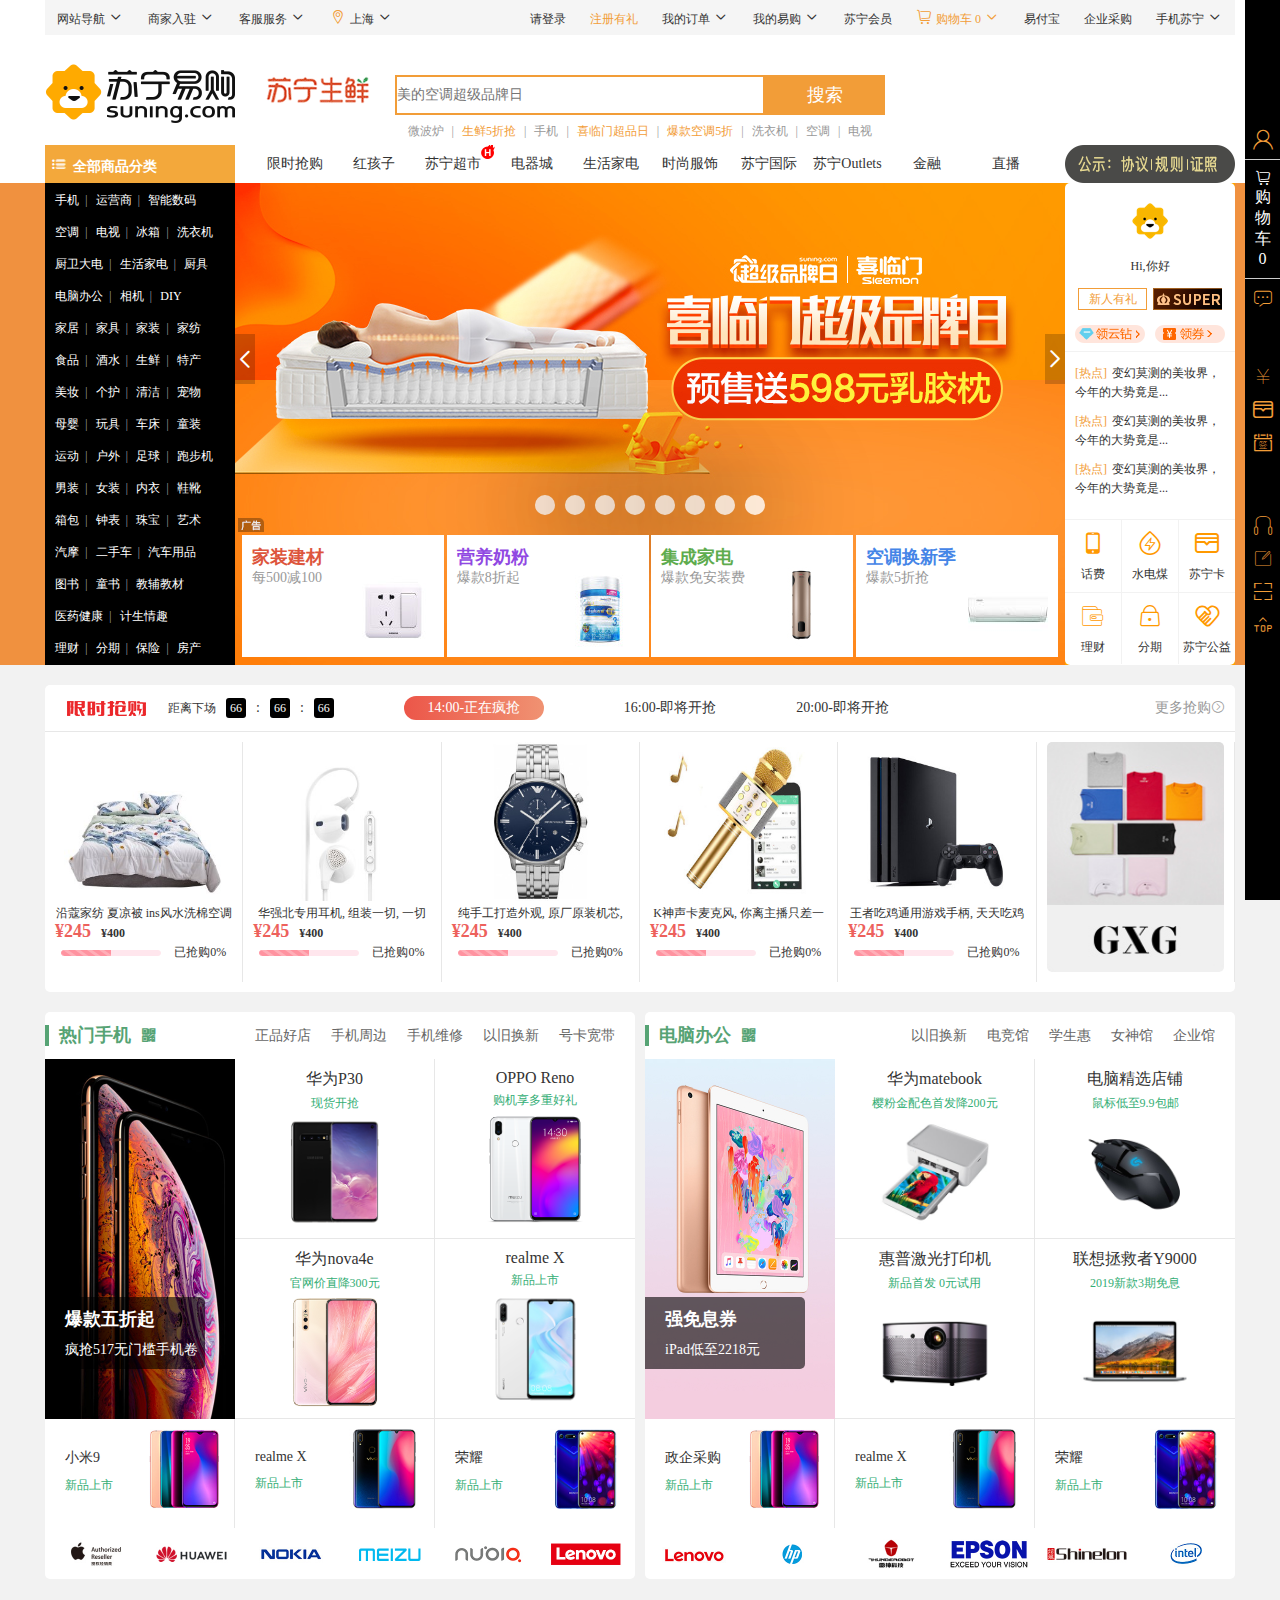
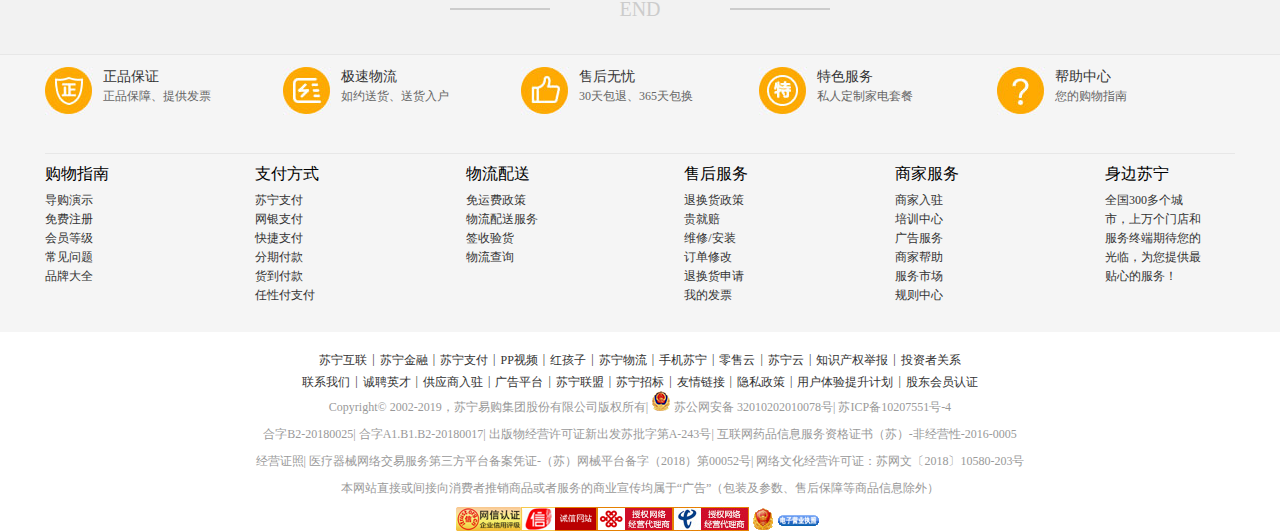
<file: suning/index.html>
<!DOCTYPE html>
<html lang="en">
<head>
    <meta charset="UTF-8">
    <title>仿写苏宁官网</title>

    <link rel="stylesheet" href="font/iconfont.css">
    <link rel="icon" href="favicon.ico" type="image/x-ico">
    <link rel="stylesheet" href="css/reset.css">
    <link rel="stylesheet" href="css/base.css">
    <link rel="stylesheet" href="css/index.css">

    <link rel="stylesheet" href="css/index2.css">

</head>
<body>


<div class="category">

    <div class="category_top">
        <a href="#" class="iconfont icon-wode"></a>
        <a href="#" class="iconfont icon-gouwuche nohover"><br>购<br>物<br>车<br>0<br></a>
        <a href="#" class="iconfont icon-xiaoxi"></a>
    </div>
    <div class="category_center">
        <a href="#" class="iconfont icon-qian"></a>
        <a href="#" class="iconfont icon-qiabao"></a>
        <a href="#" class="iconfont icon-qiandao"></a>
    </div>
    <div class="category_bottom">
        <a href="#" class="iconfont icon-iconset0269"></a>
        <a href="#" class="iconfont icon-iconfront-"></a>
        <a href="#" class="iconfont icon-scan"></a>
        <a href="#" class="iconfont icon-control101"></a>
    </div>
</div>

<!--/*头部*/-->

<div class="header">
    <div class="header_in">

        <div class="header_nav">
            <div class="header_nav_left fl">
                <ul>
                    <li>
                        <a href="#">
                            <span>网站导航</span>
                            <i class="iconfont icon-jiantou"></i>
                        </a>

                    </li>
                    <li>
                        <a href="#">
                            <span>商家入驻</span>
                            <i class="iconfont icon-jiantou"></i>
                            </a>

                    </li>
                    <li>

                        <a href="#">
                            <span>客服服务</span>
                            <i class="iconfont icon-jiantou">

                            </i>
                        </a>

                    </li>
                    <li>
                        <a href="#">

                            <i class="iconfont icon-weizhi">

                            </i>
                            <span>上海</span>
                            <i class="iconfont icon-jiantou">

                            </i>
                        </a>

                    </li>
                </ul>
            </div>
            <div class="header_nav_right fr">


                <ul>
                    <li><a href="#"><span>请登录</span></a></li>
                    <li><a href="#"><span>注册有礼</span></a></li>
                    <li><a href="#"><span>我的订单</span>
                        <i class="iconfont icon-jiantou">

                        </i>
                    </a>

                    </li>
                    <li><a href="#"><span>我的易购</span>
                        <i class="iconfont icon-jiantou">

                        </i>
                    </a>

                    </li>
                    <li><a href="#"><span>苏宁会员</span></a></li>
                    <li>

                        <a href="#">
                            <i class="iconfont icon-gouwuche">

                            </i>
                            <span>购物车 0</span>
                        <i class="iconfont icon-jiantou">

                        </i>
                    </a>

                    </li>
                    <li><a href="#"><span>易付宝</span></a></li>
                    <li><a href="#"><span>企业采购</span></a></li>
                    <li><a href="#"><span>手机苏宁</span>
                        <i class="iconfont icon-jiantou">

                        </i>
                    </a></li>
                </ul>
            </div>
        </div>

        <div class="logoAndSearch">
            <h1>
                <a href="#">
                    <img src="images/logo.png" alt="">
                </a>
            </h1>

            <img src="images/ad.gif" alt="">
            <form action="#">
                <input type="text" placeholder="美的空调超级品牌日" class="shuru"><input type="submit" value="搜索">
                <div class="iconfont icon-fangdajing"></div>
            </form>

            <div class="recommend">
                <a href="#"><span>微波炉</span>|</a>
                <a href="#"><span>生鲜5折抢</span>|</a>
                <a href="#"><span>手机</span>|</a>
                <a href="#"><span>喜临门超品日</span>|</a>
                <a href="#"><span>爆款空调5折</span>|</a>
                <a href="#"><span>洗衣机</span>|</a>
                <a href="#"><span>空调</span>|</a>
                <a href="#"><span>电视</span></a>
            </div>

        </div>




    </div>

</div>

<!--/*头部*/-->

<!--/*分页*/-->

<div class="scrollpage">
    <div class="zhegai">

    </div>
    <div class="scrollpage_in">
        <div class="scrollpage_headnav">
            <div class="shopCategory fl">
                <p><span class="iconfont icon-caidan"></span>全部商品分类</p>
            </div>
            <div class="center_nav fl">
                <ul>
                    <li>
                        <a href="#">限时抢购<span></span></a>
                    </li>
                    <li><a href="#">红孩子<span></span></a></li>
                    <li><a href="#"><i></i>苏宁超市<span></span></a></li>
                    <li><a href="#">电器城<span></span></a></li>
                    <li><a href="#">生活家电<span></span></a></li>
                    <li><a href="#">时尚服饰<span></span></a></li>
                    <li><a href="#">苏宁国际<span></span></a></li>
                    <li><a href="#">苏宁Outlets<span></span></a></li>
                    <li><a href="#">金融<span></span></a></li>
                    <li><a href="#">直播<span></span></a></li>
                </ul>
            </div>
            <div class="gongshi_right fl">
                <img src="images/header-right.png" alt="">
            </div>
        </div>
        <div class="scrollpage_content">
            <div class="scrollpage_content_left fl">
                <ul>
                    <li>
                        <div><a href="#">手机</a><span>|</span><a href="#">运营商</a><span>|</span><a href="#">智能数码</a></div>
                    </li>
                    <li>
                        <div> <a href="#">空调</a><span>|</span><a href="#">电视</a><span>|</span><a href="#">冰箱</a><span>|</span><a href="#">洗衣机</a></div>
                    </li>
                    <li>
                        <div><a href="#">厨卫大电</a><span>|</span><a href="#">生活家电</a><span>|</span><a href="#">厨具</a></div>
                    </li>
                    <li>
                        <div><a href="#">电脑办公</a><span>|</span><a href="#">相机</a><span>|</span><a href="#">DIY</a></div>
                    </li>
                    <li>
                        <div><a href="#">家居</a><span>|</span><a href="#">家具</a><span>|</span><a href="#">家装</a><span>|</span><a href="#">家纺</a></div>
                    </li>
                    <li>
                        <div><a href="#">食品</a><span>|</span><a href="#">酒水</a><span>|</span><a href="#">生鲜</a><span>|</span><a href="#">特产</a></div>
                    </li>
                    <li>
                        <div><a href="#">美妆</a><span>|</span><a href="#">个护</a><span>|</span><a href="#">清洁</a><span>|</span><a href="#">宠物</a></div>
                    </li>
                    <li>
                        <div><a href="#">母婴</a><span>|</span><a href="#">玩具</a><span>|</span><a href="#">车床</a><span>|</span><a href="#">童装</a></div>
                    </li>
                    <li>
                        <div><a href="#">运动</a><span>|</span><a href="#">户外</a><span>|</span><a href="#">足球</a><span>|</span><a href="#">跑步机</a></div>
                    </li>
                    <li>
                        <div><a href="#">男装</a><span>|</span><a href="#">女装</a><span>|</span><a href="#">内衣</a><span>|</span><a href="#">鞋靴</a></div>
                    </li>
                    <li>
                        <div><a href="#">箱包</a><span>|</span><a href="#">钟表</a><span>|</span><a href="#">珠宝</a><span>|</span><a href="#">艺术</a></div>
                    </li>
                    <li>
                        <div><a href="#">汽摩</a><span>|</span><a href="#">二手车</a><span>|</span><a href="#">汽车用品</a></div>
                    </li>
                    <li>
                        <div><a href="#">图书</a><span>|</span><a href="#">童书</a><span>|</span><a href="#">教辅教材</a></div>
                    </li>
                    <li>
                        <div><a href="#">医药健康</a><span>|</span><a href="#">计生情趣</a></div>
                    </li>
                    <li>
                        <div><a href="#">理财</a><span>|</span><a href="#">分期</a><span>|</span><a href="#">保险</a><span>|</span><a href="#">房产</a></div>
                    </li>
                </ul>

            </div>
            <div class="scrollpage_content_center fl">

                <div class="lastImg">
                    <span class=" iconfont icon-jiantou1"></span>
                </div>

                <div class="nextImg">
                    <span class="iconfont icon-jiantou1"></span>
                </div>

                <div class="pagecontrol">
                    <ul>
                        <li><a href="#"></a></li>
                        <li><a href="#"></a></li>
                        <li><a href="#"></a></li>
                        <li><a href="#"></a></li>
                        <li><a href="#"></a></li>
                        <li><a href="#"></a></li>
                        <li><a href="#"></a></li>
                        <li><a href="#"></a></li>
                    </ul>
                </div>
                <div class="guanggao">
                    <ul>
                        <li>
                            <p>家装建材</p>
                            <p>每500减100</p>
                            <img src="images/banner-small-1.jpg" alt=""></li>
                        <li>
                            <p>营养奶粉</p>
                            <p>爆款8折起</p>
                            <img src="images/banner-small-2.jpg" alt=""></li>
                        <li>
                            <p>集成家电</p>
                            <p>爆款免安装费</p>
                            <img src="images/banner-small-3.jpg" alt=""></li>
                        <li>
                            <p>空调换新季</p>
                            <p>爆款5折抢</p>
                            <img src="images/banner-small-4.jpg" alt=""></li>
                    </ul>
                </div>
            </div>

            <div class="scrollpage_content_right fr">
                <div class="userInfo_top">
                    <div class="userlogo">

                    </div>
                    <p class="username">
                        Hi,你好
                    </p>
                    <div class="btn">
                        <span class="xinren">新人有礼</span>
                        <span class="super"></span>
                    </div>

                    <div class="youhui">
                        <!--                    云钻-->
                        <span class="yunzuan"></span>
                        <!--                    领劵-->
                        <span class="lingjuan"></span>
                    </div>

                </div>
                <div class="hot_center">
                    <ul>
                        <li><a href="#">
                            <span>[热点]</span>变幻莫测的美妆界，今年的大势竟是...
                        </a></li>
                        <li><a href="#">
                            <span>[热点]</span>变幻莫测的美妆界，今年的大势竟是...
                        </a></li>
                        <li><a href="#">
                            <span>[热点]</span>变幻莫测的美妆界，今年的大势竟是...
                        </a></li>
                    </ul>
                </div>
                <div class="lifecategory_footer">

                    <ul>
                        <li><a href="#">
                            <i class="iconfont icon-shouji"></i>
                            <p>话费</p>
                        </a></li>
                        <li><a href="#">
                            <i class="iconfont icon-shuidianbiaochaobiao"></i>
                            <p>水电煤</p>
                        </a></li>
                        <li><a href="#">
                            <i class="iconfont icon-qiabao"></i>
                            <p>苏宁卡</p>
                        </a></li>
                        <li><a href="#">
                            <i class="iconfont icon-qianbao-"></i>
                            <p>理财</p>
                        </a></li>
                        <li><a href="#">
                            <i class="iconfont icon-baobao"></i>
                            <p>分期</p>
                        </a></li>
                        <li><a href="#">
                            <i class="iconfont icon-public-welfare"></i>
                            <p>苏宁公益</p>
                        </a></li>
                    </ul>

                </div>
            </div>
        </div>
    </div>

</div>


<!--/*分页*/-->

<!--限时-->

<div class="timeLimit">

    <div class="timeLimit_in">

        <div class="qianggou">
            <img src="images/seckill.png" alt="">
            <span>距离下场</span>
            <p class="qianggoutime"><span>66</span>:<span>66</span>:<span>66</span></p>
            <p class="firstchang">14:00-正在疯抢</p>
            <p>16:00-即将开抢</p>
            <p>20:00-即将开抢</p>
            <a href="#">更多抢购<span class="iconfont icon-jiantou2"></span></a>
        </div>

        <div class="qianggoushop">
            <ul>
                <li><a href="#"><img src="images/content1.jpg" alt="">
                    <p class="shoptitle">沿蔻家纺 夏凉被 ins风水洗棉空调</p>
                    <p class="price">¥245<span>¥400</span></p>
                    <p class="progress"><span></span></p>
                    <p>已抢购0%</p>
                </a></li>
                <li><a href="#"><img src="images/content2.jpg" alt="">
                    <p class="shoptitle">华强北专用耳机, 组装一切, 一切组装</p>
                    <p class="price">¥245<span>¥400</span></p>
                    <p class="progress"><span></span></p>
                    <p>已抢购0%</p>
                </a></li>
                <li><a href="#"><img src="images/content3.jpg" alt="">
                    <p class="shoptitle">纯手工打造外观, 原厂原装机芯, 清仓处理</p>
                    <p class="price">¥245<span>¥400</span></p>
                    <p class="progress"><span></span></p>
                    <p>已抢购0%</p>
                </a></li>
                <li><a href="#"><img src="images/content4.jpg" alt="">
                    <p class="shoptitle">K神声卡麦克风, 你离主播只差一个麦和一张脸</p>
                    <p class="price">¥245<span>¥400</span></p>
                    <p class="progress"><span></span></p>
                    <p>已抢购0%</p>
                </a></li>
                <li><a href="#"><img src="images/content5.jpg" alt="">
                    <p class="shoptitle">王者吃鸡通用游戏手柄, 天天吃鸡荣耀王者</p>
                    <p class="price">¥245<span>¥400</span></p>
                    <p class="progress"><span></span></p>
                    <p>已抢购0%</p>
                </a></li>
                <li><a href="#"><img src="images/GXG.jpg" alt="">
                </a></li>
            </ul>
        </div>
    </div>

</div>

<!--限时-->

<!--/*内容*/-->

<div class="content">
    <div class="content_in">
        <div class="phone">
            <div class="phone_title">
                <span></span>
                <p class="category_title fl">热门手机<span class="iconfont icon-erweima"></span></p>
                <ul class="convenientHover fr">
                    <li><a href="#">正品好店</a></li>
                    <li><a href="#">手机周边</a></li>
                    <li><a href="#">手机维修</a></li>
                    <li><a href="#">以旧换新</a></li>
                    <li><a href="#">号卡宽带</a></li>
                </ul>
            </div>
            <div class="phone_shop">
                <div class="content_shop">
                    <div class="hot_shop">
                        <img src="images/floor-left-main.jpg" alt="">
                        <div class="shop_info">
                            <p>爆款五折起</p>
                            <p>疯抢517无门槛手机卷</p>
                        </div>
                    </div>
                    <ul>
                        <li>

                            <a href="#">
                                <p>华为P30</p>
                                <p>现货开抢</p>
                                <img src="images/floor-left-item1.jpg" alt="">
                                
                            </a>
                            
                        </li>
                        <li>
                            <a href="#">
                                <p>OPPO Reno</p>
                                <p>购机享多重好礼</p>
                                <img src="images/floor-left-item2.png" alt="">

                            </a>
                        </li>
                        <li>
                            <a href="#">
                                <p>华为nova4e</p>
                                <p>官网价直降300元</p>
                                <img src="images/floor-left-item3.jpg" alt="">

                            </a>
                        </li>
                        <li>
                            <a href="#">
                                <p>realme X</p>
                                <p>新品上市</p>
                                <img src="images/floor-left-item4.jpg" alt="">

                            </a>
                        </li>
                    </ul>
                </div>
                <div class="content_youhui">
                    <ul>
                        <li>
                            <a href="#">
                                <p>小米9</p>
                                <p>新品上市</p>
                                <img src="images/floor-left-item5.jpg" alt="">

                            </a>
                        </li>
                        <li>
                            <a href="#">
                                <p>realme X</p>
                                <p>新品上市</p>
                                <img src="images/floor-left-item6.jpg" alt="">

                            </a>
                        </li>
                        <li>
                            <a href="#">
                                <p>荣耀</p>
                                <p>新品上市</p>
                                <img src="images/floor-left-item7.jpg" alt="">

                            </a>
                        </li>
                    </ul>
                </div>
            </div>
            <div class="shop_logo_pailie">
                <img src="images/floor-left-logo1.jpg" alt="">
                <img src="images/floor-left-logo2.jpg" alt="">
                <img src="images/floor-left-logo3.jpg" alt="">
                <img src="images/floor-left-logo4.jpg" alt="">
                <img src="images/floor-left-logo5.jpg" alt="">
                <img src="images/floor-left-logo6.jpg" alt="">
            </div>
        </div>
        <div class="pc">
            <div class="pc_title">
                <span></span>
                <p class="category_title fl">电脑办公<span class="iconfont icon-erweima"></span></p>

                <ul class="convenientHover fr">
                    <li><a href="#">以旧换新</a></li>
                    <li><a href="#">电竞馆</a></li>
                    <li><a href="#">学生惠</a></li>
                    <li><a href="#">女神馆</a></li>
                    <li><a href="#">企业馆</a></li>
                </ul>
                
            </div>
            <div class="pc_shop">
                <div class="content_shop">
                    <div class="hot_shop">
                        <img src="images/floor-right-main.jpg" alt="">
                        <div class="shop_info">
                            <p>强免息券</p>
                            <p>iPad低至2218元</p>
                        </div>
                    </div>
                    <ul>
                        <li>
                            <a href="#">
                                <p>华为matebook</p>
                                <p>樱粉金配色首发降200元</p>
                                <img src="images/floor-right-item1.jpg" alt="">

                            </a>
                        </li>
                        <li>
                            <a href="#">
                                <p>电脑精选店铺</p>
                                <p>鼠标低至9.9包邮</p>
                                <img src="images/floor-right-item2.jpg" alt="">

                            </a>
                        </li>
                        <li>
                            <a href="#">
                                <p>惠普激光打印机</p>
                                <p>新品首发 0元试用</p>
                                <img src="images/floor-right-item3.jpg" alt="">

                            </a>
                        </li>
                        <li>
                            <a href="#">
                                <p>联想拯救者Y9000</p>
                                <p>2019新款3期免息</p>
                                <img src="images/floor-right-item4.jpg" alt="">

                            </a>
                        </li>
                    </ul>
                </div>
                <div class="content_youhui">
                    <ul>
                        <li>
                            <a href="#">
                                <p>政企采购</p>
                                <p>新品上市</p>
                                <img src="images/floor-left-item5.jpg" alt="">

                            </a>
                        </li>
                        <li>
                            <a href="#">
                                <p>realme X</p>
                                <p>新品上市</p>
                                <img src="images/floor-left-item6.jpg" alt="">

                            </a>
                        </li>
                        <li>
                            <a href="#">
                                <p>荣耀</p>
                                <p>新品上市</p>
                                <img src="images/floor-left-item7.jpg" alt="">

                            </a>
                        </li>
                    </ul>
                </div>
            </div>
            <div class="shop_logo_pailie">
                <img src="images/floor-right-logo1.jpg" alt="">
                <img src="images/floor-right-logo2.jpg" alt="">
                <img src="images/floor-right-logo3.jpg" alt="">
                <img src="images/floor-right-logo4.jpg" alt="">
                <img src="images/floor-right-logo5.jpg" alt="">
                <img src="images/floor-right-logo6.jpg" alt="">

            </div>
        </div>
    </div>
</div>

<!--/*内容*/-->

<!--end-->

<div class="endLable">
    <div class="endLable_in">
        <span></span>
        <p>END</p>
        <span></span>
    </div>

</div>

<!--end-->

<!--/*底部*/-->

<div class="footer">

    <div class="footer_in">

        <div class="service_top">
            <ul>
                <li>
                    <a href="">
                        <img src="images/footer1.jpg" alt="">
                    </a>
                    <a href="#">正品保证</a>
                    <p>正品保障、提供发票</p>
                </li>
                <li>
                    <a href="">
                        <img src="images/footer2.jpg" alt="">
                    </a>
                    <a href="#">极速物流</a>
                    <p>如约送货、送货入户</p>
                </li>
                <li>
                    <a href="">
                        <img src="images/footer3.jpg" alt="">
                    </a>
                    <a href="#">售后无忧</a>
                    <p>30天包退、365天包换</p>
                </li>
                <li>
                    <a href="">
                        <img src="images/footer4.jpg" alt="">
                    </a>
                    <a href="#">特色服务</a>
                    <p>私人定制家电套餐</p>
                </li>
                <li>
                    <a href="">
                        <img src="images/footer5.jpg" alt="">
                    </a>
                    <a href="#">帮助中心</a>
                    <p>您的购物指南</p>
                </li>
            </ul>
        </div>  
        <div class="zhichi_bottom">
            <dl>
                <dt>购物指南</dt>
                <dd><a href="#">导购演示</a></dd>
                <dd><a href="#">免费注册</a></dd>
                <dd><a href="#">会员等级</a></dd>
                <dd><a href="#">常见问题</a></dd>
                <dd><a href="#">品牌大全</a></dd>
            </dl>

            <dl>
                <dt>支付方式</dt>
                <dd><a href="#">苏宁支付</a></dd>
                <dd><a href="#">网银支付</a></dd>
                <dd><a href="#">快捷支付</a></dd>
                <dd><a href="#">分期付款</a></dd>
                <dd><a href="#">货到付款</a></dd>
                <dd><a href="#">任性付支付</a></dd>
            </dl>

            <dl>
                <dt>物流配送</dt>
                <dd><a href="#">免运费政策</a></dd>
                <dd><a href="#">物流配送服务</a></dd>
                <dd><a href="#">签收验货</a></dd>
                <dd><a href="#">物流查询</a></dd>
            </dl>
            <dl>

                <dt>售后服务</dt>
                <dd><a href="#">退换货政策</a></dd>
                <dd><a href="#">贵就赔</a></dd>
                <dd><a href="#">维修/安装</a></dd>
                <dd><a href="#">订单修改</a></dd>
                <dd><a href="#">退换货申请</a></dd>
                <dd><a href="#">我的发票</a></dd>
            </dl>
            <dl>

                <dt>商家服务</dt>
                <dd><a href="#">商家入驻</a></dd>
                <dd><a href="#">培训中心</a></dd>
                <dd><a href="#">广告服务</a></dd>
                <dd><a href="#">商家帮助</a></dd>
                <dd><a href="#">服务市场</a></dd>
                <dd><a href="#">规则中心</a></dd>
            </dl>
            <dl>
                <dt>身边苏宁</dt>
                <dd><a href="#">全国300多个城市，上万个门店和服务终端期待您的光临，为您提供最贴心的服务！</a></dd>
            </dl>
        </div>

    </div>

</div>

<!--/*底部*/-->

<div class="copyright">
    <div class="copyright_in">
        <div class="first_line">
            <a href="#">苏宁互联</a>
            <span>|</span>
            <a href="#">苏宁金融</a>
            <span>|</span>
            <a href="#">苏宁支付</a>
            <span>|</span>
            <a href="#">PP视频</a>
            <span>|</span>
            <a href="#">红孩子</a>
            <span>|</span>
            <a href="#">苏宁物流</a>
            <span>|</span>
            <a href="#">手机苏宁</a>
            <span>|</span>
            <a href="#">零售云</a>
            <span>|</span>
            <a href="#">苏宁云</a>
            <span>|</span>
            <a href="#">知识产权举报</a>
            <span>|</span>
            <a href="#">投资者关系</a>
        </div>
        <div class="second_line">
            <a href="#">联系我们</a>
            <span>|</span>
            <a href="#">诚聘英才</a>
            <span>|</span>
            <a href="#">供应商入驻</a>
            <span>|</span>
            <a href="#">广告平台</a>
            <span>|</span>
            <a href="#">苏宁联盟</a>
            <span>|</span>
            <a href="#">苏宁招标</a>
            <span>|</span>
            <a href="#">友情链接</a>
            <span>|</span>
            <a href="#">隐私政策</a>
            <span>|</span>
            <a href="#">用户体验提升计划</a>
            <span>|</span>
            <a href="#">股东会员认证</a>
        </div>
        <p>Copyright© 2002-2019，苏宁易购集团股份有限公司版权所有| <img src="images/gwab-icon.png" alt=""> <a href="#">苏公网安备 32010202010078号</a>| <a href="#">苏ICP备10207551号-4</a></p>
        <p><a href="#">合字B2-20180025</a>| <a href="#">合字A1.B1.B2-20180017</a>| <a href="#">出版物经营许可证新出发苏批字第A-243号</a>| 互联网药品信息服务资格证书（苏）-非经营性-2016-0005</p>

        <p><a href="#">经营证照</a>| <a href="#">医疗器械网络交易服务第三方平台备案凭证-（苏）网械平台备字（2018）第00052号</a>| <a href="#">网络文化经营许可证：苏网文〔2018〕10580-203号</a></p>
        <p>本网站直接或间接向消费者推销商品或者服务的商业宣传均属于“广告”（包装及参数、售后保障等商品信息除外）</p>
        <div class="image_set">
            <a href="#"><img src="images/footer-bootom1.png" alt=""></a>
            <a href="#"><img src="images/footer-bootom2.png" alt=""></a>
            <a href="#"><img src="images/footer-bootom3.png" alt=""></a>
            <a href="#"><img src="images/footer-bootom4.jpg" alt=""></a>
            <a href="#"><img src="images/footer-bootom5.png" alt=""></a>

        </div>
    </div>
</div>

</body>
</html>
</file>
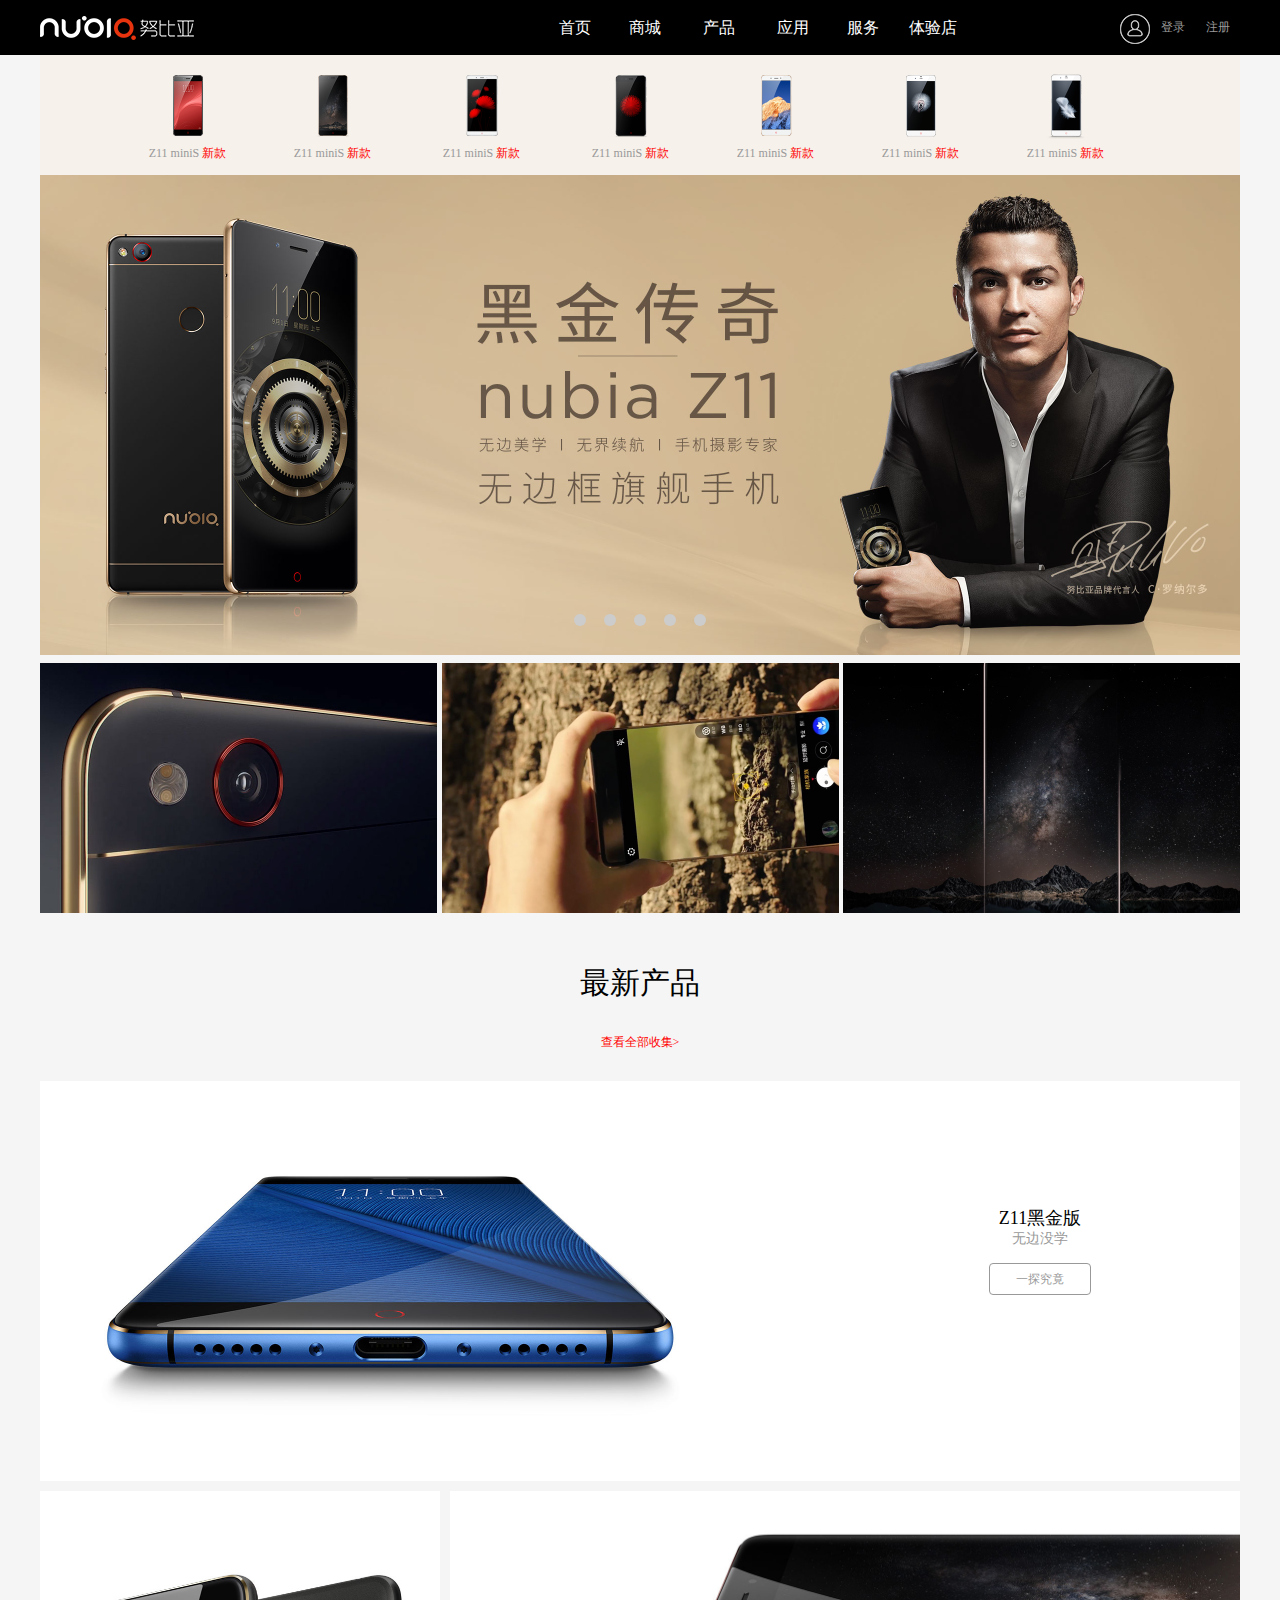
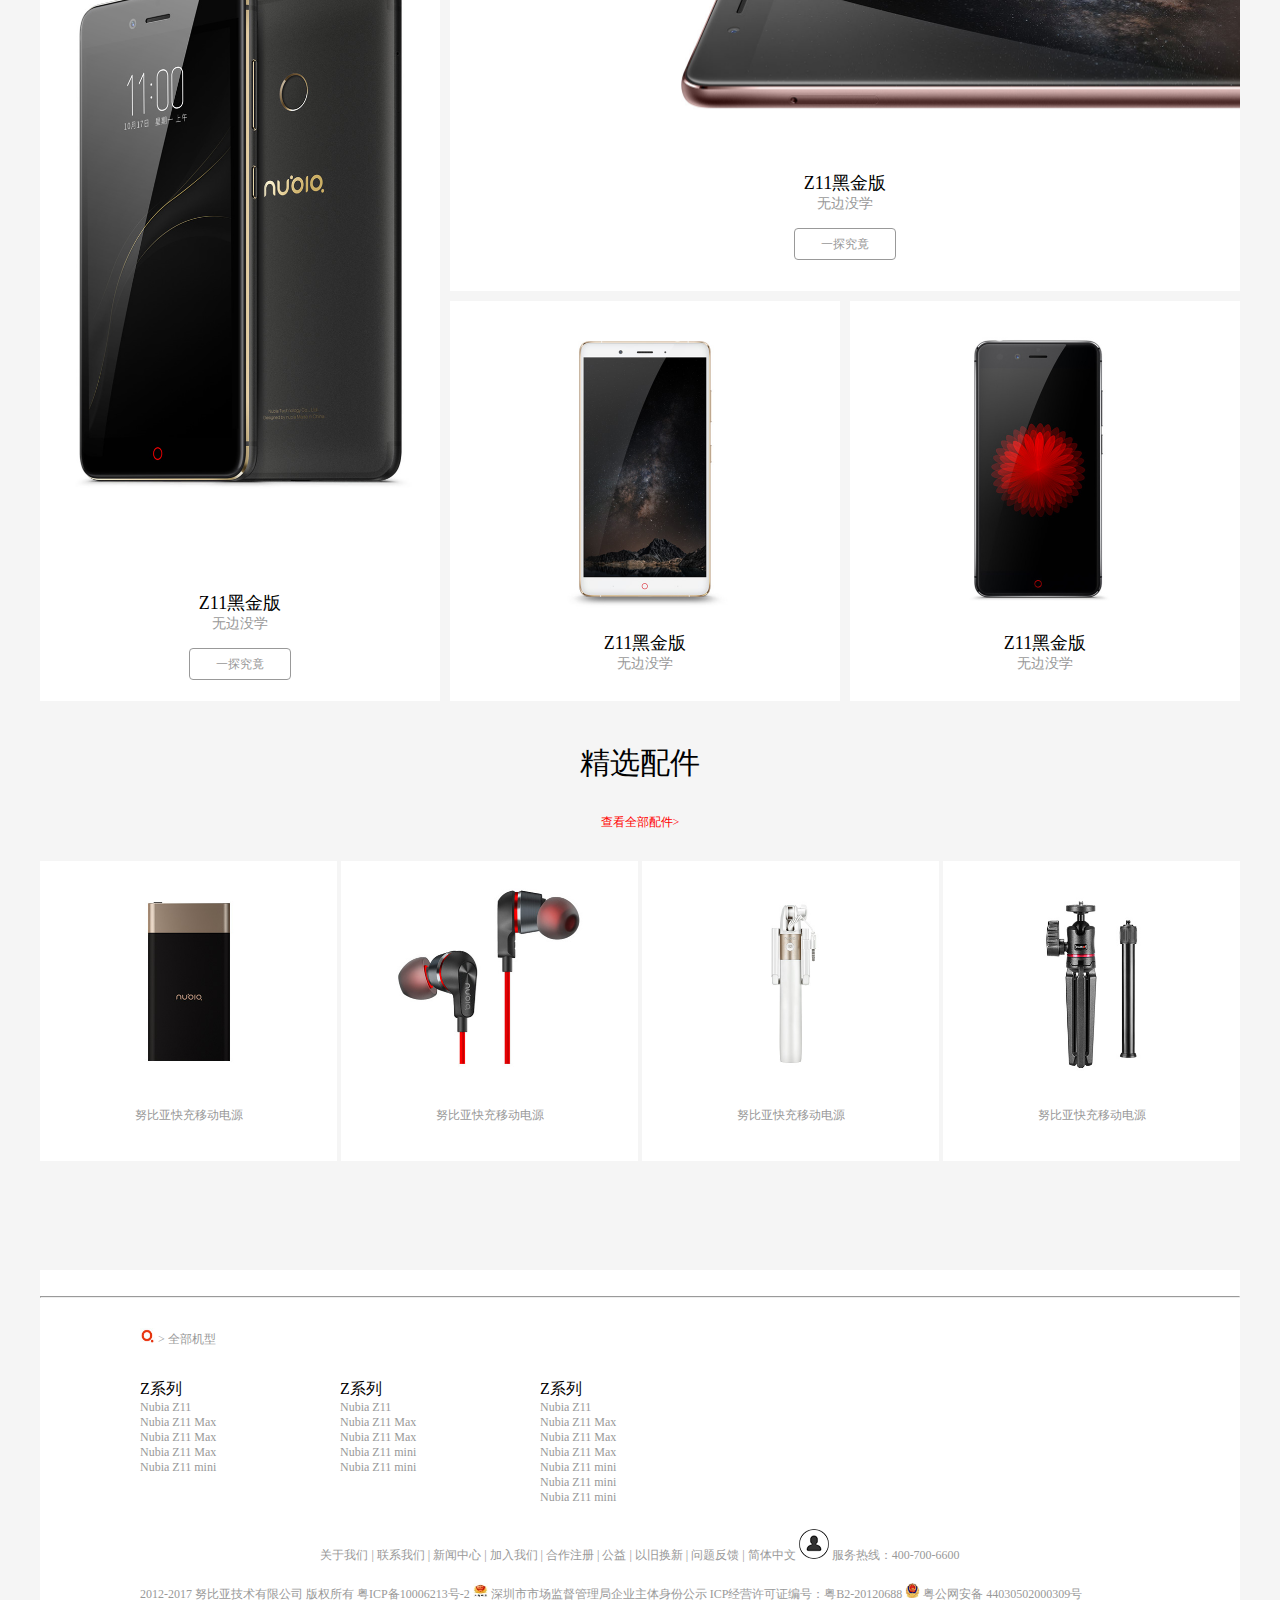
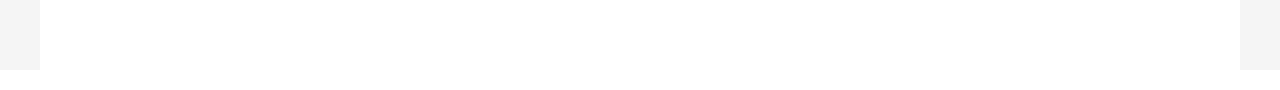
<file: 努比亚静态页面编写/index.html>
<!DOCTYPE html>
<html lang="en">
<head>
    <meta charset="UTF-8">
    <title>仿写努比亚</title>

    <link rel="stylesheet" href="css/base.css">
    <link rel="stylesheet" href="css/PhoneNav.css">
    <link rel="stylesheet" href="css/ScrollPage.css">
    <link rel="stylesheet" href="css/Content.css">
    <link rel="stylesheet" href="css/FooterCSS.css">
</head>
<body>
<div class="headBG">
    <div class="head">
        <!--logo-->
        <div class="logo">

        </div>

        <div class="nav">
            <ul>
                <li><a href="#">首页</a></li>
                <li><a href="#">商城</a></li>
                <li><a href="#">产品</a></li>
                <li><a href="#">应用</a></li>
                <li><a href="#">服务</a></li>
                <li><a href="#">体验店</a></li>
                <li><a href="#">社区</a></li>
            </ul>

            <div class="loginAndRegist">
                <div class="userHeader"></div><a href="#">登录</a><a href="#">注册</a>
            </div>
        </div>

    </div>

</div>

<div class="contentBG main">
<!--手机导航-->
    <div class="phoneClass ">
        <ul>
            <li>
                <a href="#">
                    <img src="images/nav-phone1.png" alt="">
                    Z11 miniS <span class="newPhone">新款</span>
                </a>
            </li>
            <li>
                <a href="#">
                    <img src="images/nav-phone2.png" alt="">
                    Z11 miniS <span class="newPhone">新款</span>
                </a>
            </li>
            <li>
                <a href="#">
                    <img src="images/nav-phone3.png" alt="">
                    Z11 miniS <span class="newPhone">新款</span>
                </a>
            </li>
            <li>
                <a href="#">
                    <img src="images/nav-phone4.png" alt="">
                    Z11 miniS <span class="newPhone">新款</span>
                </a>
            </li>
            <li>
                <a href="#">
                    <img src="images/nav-phone5.png" alt="">
                    Z11 miniS <span class="newPhone">新款</span>
                </a>
            </li>
            <li>
                <a href="#">
                    <img src="images/nav-phone6.png" alt="">
                    Z11 miniS <span class="newPhone">新款</span>
                </a>
            </li>
            <li>
                <a href="#">
                    <img src="images/nav-phone7.png" alt="">
                    Z11 miniS <span class="newPhone">新款</span>
                </a>
            </li>
        </ul>
    </div>
<!--滚动页-->
    <div class="scrollPage">
        <a href="" class="bigImage">
            <img src="images/banner.jpg" alt="">
        </a>
        <ul>
            <li><a href="#"></a></li>
            <li><a href="#"></a></li>
            <li><a href="#"></a></li>
            <li><a href="#"></a></li>
            <li><a href="#"></a></li>
        </ul>
    </div>
    <div class="content">
<!--视频-->
        <div class="videoPhone">
            <ul>
                <li>
                    <a href="#">
                        <img src="images/video1.jpg" alt="">
                        <div class="animationDiv">
                            <img src="images/nb-pro-video-ico-s.png" alt="">
                            <p class="heijinban">Z11黑金版</p>
                            <p class="chanpin">产品视频</p>
                        </div>

                    </a>

                </li><li>
                    <a href="#"><img src="images/video2.jpg" alt="">
                        <div class="animationDiv">
                            <img src="images/nb-pro-video-ico-s.png" alt="">
                            <p class="heijinban">Z11黑金版</p>
                            <p class="chanpin">产品视频</p>
                        </div></a>
                    </li><li>
                    <a href="#"><img src="images/video3.jpg" alt="">
                        <div class="animationDiv">
                            <img src="images/nb-pro-video-ico-s.png" alt="">
                            <p class="heijinban">Z11黑金版</p>
                            <p class="chanpin">产品视频</p>
                        </div></a>
                    </li>
            </ul>
        </div>
<!--新产品-->
        <div class="newProduct">
            <div class="more">
                <p>最新产品</p>
                <p>查看全部收集&gt;</p>
            </div>

            <div class="productShow">
                <div class="productShowTop">
                    <a href="#">
                        <img src="images/con-phone1.jpg" alt="">
                        <div class="descProduct">
                            <p>Z11黑金版</p>
                            <p>无边没学</p>
                            <p>一探究竟</p>
                        </div>
                    </a>
                </div>
                <div class="productShowBottom">
                    <div class="productShowBottomLeft">
                        <a href="#">
                            <img src="images/con-phone2.jpg" alt="">
                            <div class="descProduct">
                                <p>Z11黑金版</p>
                                <p>无边没学</p>
                                <p>一探究竟</p>
                            </div>
                        </a>
                    </div>
                    <div class="productShowBottomRight">
                        <div class="productShowBottomRightTop">
                            <a href="#">
                                <img src="images/con-phone3.jpg" alt="">
                                <div class="descProduct">
                                    <p>Z11黑金版</p>
                                    <p>无边没学</p>
                                    <p>一探究竟</p>
                                </div>
                            </a>
                        </div>
                        <div class="productShowBottomRightBottom">
                            <div class="productShowBottomRightBottomLeft">
                                <a href="#">
                                    <img src="images/con-phone4.jpg" alt="">
                                    <div class="descProduct">
                                        <p>Z11黑金版</p>
                                        <p>无边没学</p>
<!--                                        <p>一探究竟</p>-->
                                    </div>
                                </a>
                            </div>
                            <div class="productShowBottomRightBottomTight">
                                <a href="#">
                                    <img src="images/con-phone5.jpg" alt="">
                                    <div class="descProduct">
                                        <p>Z11黑金版</p>
                                        <p>无边没学</p>
<!--                                        <p>一探究竟</p>-->
                                    </div>
                                </a>
                            </div>
                        </div>
                    </div>
                </div>
            </div>
        </div>
<!--精选配件-->

        <div class="selectAccessory">

            <div class="more">
                <p>精选配件</p>
                <p>查看全部配件&gt;</p>
            </div>
<!--配件展示-->
            <div class="accessoryShow">

                <ul>
                    <li><a href="#">
                        <img src="images/accessories1.jpg" alt="">
                        <p class="accessoriesP">努比亚快充移动电源</p>
                    </a>
                    </li>
                    <li><a href="#">
                        <img src="images/accessories2.jpg" alt="">
                        <p class="accessoriesP">努比亚快充移动电源</p>
                    </a></li>
                    <li><a href="#">
                        <img src="images/accessories3.jpg" alt="">
                        <p class="accessoriesP">努比亚快充移动电源</p>
                    </a></li>
                    <li><a href="#">
                        <img src="images/accessories4.jpg" alt="">
                        <p class="accessoriesP">努比亚快充移动电源</p>
                    </a></li>
                </ul>

            </div>

        </div>
    </div>
</div>


<div class="footerBG main">
    <div class="footer">

        <hr>
        <div class="footerTop">


            <div class="search">
                <img src="images/nb-pro-ft-logo-x2.jpg" alt="">
                <span>> 全部机型</span>
            </div>
            <div class="Zxilie">
                <dl>
                    <dt>Z系列</dt>
                    <dd><a href="#">Nubia Z11</a></dd>
                    <dd><a href="#">Nubia Z11 Max</a></dd>
                    <dd><a href="#">Nubia Z11 Max</a></dd>
                    <dd><a href="#">Nubia Z11 Max</a></dd>
                    <dd><a href="#">Nubia Z11 mini</a></dd>
                </dl>
                <dl>
                    <dt>Z系列</dt>
                    <dd><a href="#">Nubia Z11</a></dd>
                    <dd><a href="#">Nubia Z11 Max</a></dd>
                    <dd><a href="#">Nubia Z11 Max</a></dd>
                    <dd><a href="#">Nubia Z11 mini</a></dd>
                    <dd><a href="#">Nubia Z11 mini</a></dd>
                </dl>
                <dl>
                    <dt>Z系列</dt>
                    <dd><a href="#">Nubia Z11</a></dd>
                    <dd><a href="#">Nubia Z11 Max</a></dd>
                    <dd><a href="#">Nubia Z11 Max</a></dd>
                    <dd><a href="#">Nubia Z11 Max</a></dd>
                    <dd><a href="#">Nubia Z11 mini</a></dd>
                    <dd><a href="#">Nubia Z11 mini</a></dd>
                    <dd><a href="#">Nubia Z11 mini</a></dd>
                </dl>
            </div>

        </div>
<!--        关于我们|联系我们|新闻中心|加入我们|合作注册|公益|以旧换新|问题反馈|简体中文 服务热线：400-700-6600
-->
        <div class="footerBottom">
            <div class="aboutMe">
                <a href="#">关于我们 |</a>
                <a href="#">联系我们 |</a>
                <a href="#">新闻中心 |</a>
                <a href="#">加入我们 |</a>
                <a href="#">合作注册 |</a>
                <a href="#">公益 |</a>
                <a href="#">以旧换新 |</a>
                <a href="#">问题反馈 |</a>
                <a href="#">简体中文</a>

                <div class="testUserHeader"></div>
                <span>服务热线：400-700-6600</span>
            </div>

            <div class="lastLine">
                2012-2017 努比亚技术有限公司 版权所有 粤ICP备10006213号-2 <img src="images/gs.jpg" alt="">  深圳市市场监督管理局企业主体身份公示 ICP经营许可证编号：粤B2-20120688 <img src="images/gh.png" alt="">  粤公网安备 44030502000309号
            </div>
        </div>
    </div>
</div>


</body>
</html>
</file>
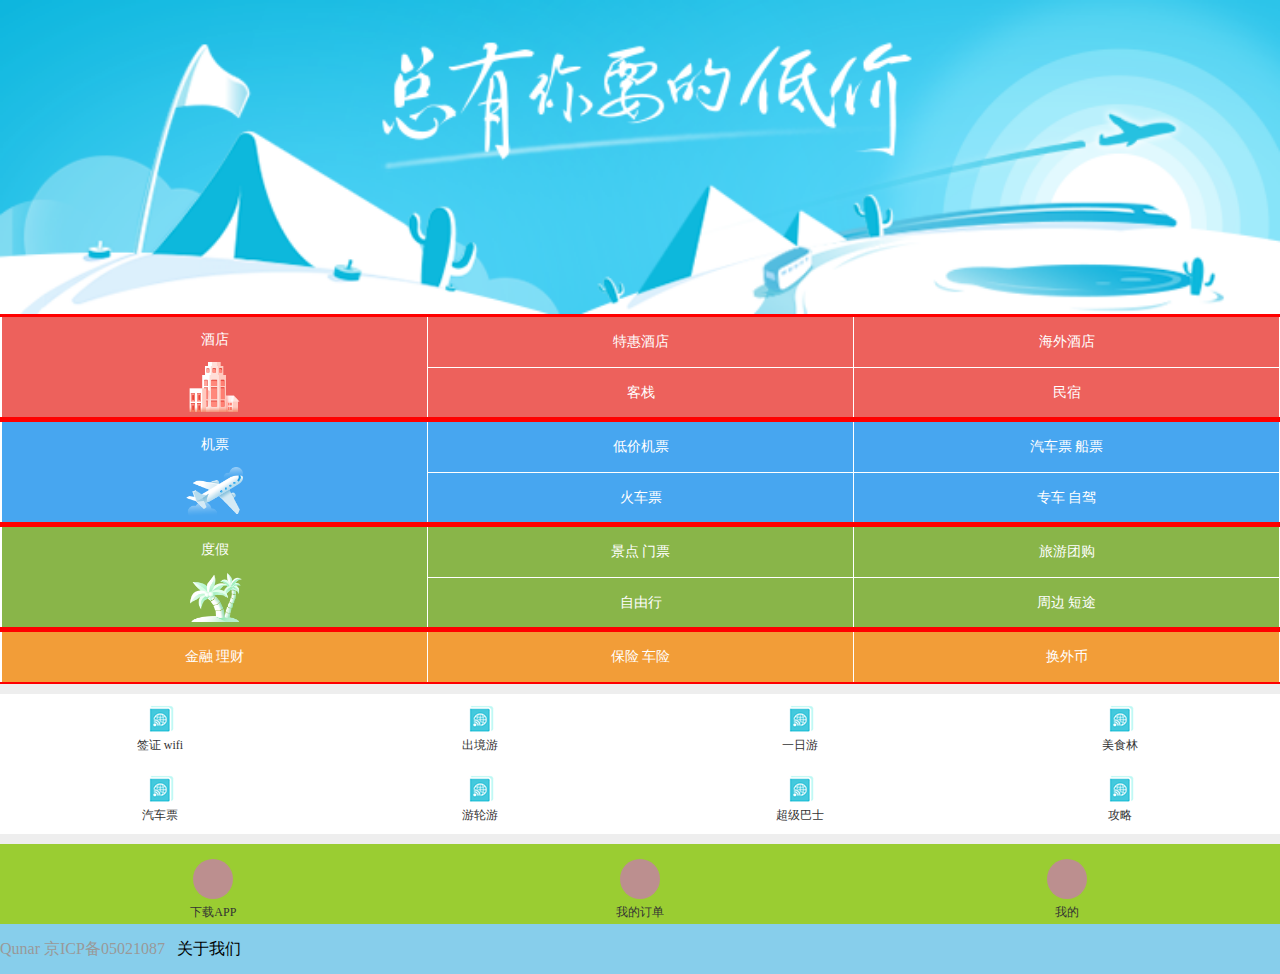
<file: 伸缩布局/去哪儿/index.html>
<!DOCTYPE html>
<html lang="en">
<head>
    <meta charset="UTF-8">
    <title>仿写去哪儿手机端官网</title>
    <link rel="stylesheet" href="css/baseCSS.css">
    <link rel="stylesheet" href="css/content.css">
</head>
<body>

<!--头部图片-->

<div class="header">
    <img src="images/header.png" alt="">
</div>

<!--内容-->

<div class="content">

    <ul class="contentUL">
        <!--    酒店-->
        <li class="jiudian">

            <ul>
                <li>
                    <p>酒店</p>
                    <img src="images/hotel.png" alt="">
                </li>
                <li>
                    <p class="topP">特惠酒店</p>
                    <p class="bottomP">客栈</p>
                </li>
                <li>
                    <p class="topP">海外酒店</p>
                    <p class="bottomP">民宿</p>

                </li>
            </ul>
            
        </li>
        <!--    机票-->
        <li class="jipiao">
            <ul>
                <li>
                    <p>机票</p>
                    <img src="images/flight.png" alt="">
                </li>
                <li>
                    <p class="topP">低价机票</p>
                    <p class="bottomP">火车票</p>
                </li>
                <li>
                    <p class="topP">汽车票 船票</p>
                    <p class="bottomP">专车 自驾</p>
                </li>
            </ul>
        </li>
        <!--    度假-->
        <li class="dujia">
            <ul>
                <li>
                    <p>度假</p>
                    <img src="images/holiday.png" alt="">
                </li>
                <li>
                    <p class="topP">景点 门票</p>
                    <p class="bottomP">自由行</p>

                </li>
                <li>
                    <p class="topP">旅游团购</p>
                    <p class="bottomP">周边 短途</p>
                </li>
            </ul>
        </li>
        <!--    金融-->

        <li class="jinrong">
            <ul>
                <li>
                    <p class="topP">金融 理财</p>
                </li>
                <li>
                    <p class="topP">保险 车险</p>
                </li>
                <li>
                    <p class="topP">换外币</p>
                </li>
            </ul>
        </li>
    </ul>
</div>

<!--签证-->

<div class="qianzheng">

    <ul>
        <li>
            <div class="wifi"></div>
            <p>签证 wifi</p>
        </li>
        <li>
            <div class="chujing"></div>
            <p>出境游</p>
        </li>
        <li>
            <div class="yiri"></div>
            <p>一日游</p>
        </li>
        <li>
            <div class="eat"></div>
            <p>美食林</p>
        </li>

    </ul>
    <ul>

        <li>
            <div class="car"></div>
            <p>汽车票</p>
        </li>
        <li>
            <div class="youlun"></div>
            <p>游轮游</p>
        </li>
        <li>
            <div class="bus"></div>
            <p>超级巴士</p>
        </li>
        <li>
            <div class="gonglue"></div>
            <p>攻略</p>
        </li>

    </ul>
</div>

<!--底部-->
<div class="footer">
    <ul>
        <li>
            <div></div>
            <p>下载APP</p>
        </li>
        <li>
            <div></div>
            <p>我的订单</p>
        </li>
        <li>
            <div></div>
            <p>我的</p>
        </li>
    </ul>
    <p>Qunar 京ICP备05021087&nbsp;&nbsp;&nbsp;<span>关于我们</span></p>
</div>

</body>
</html>
</file>
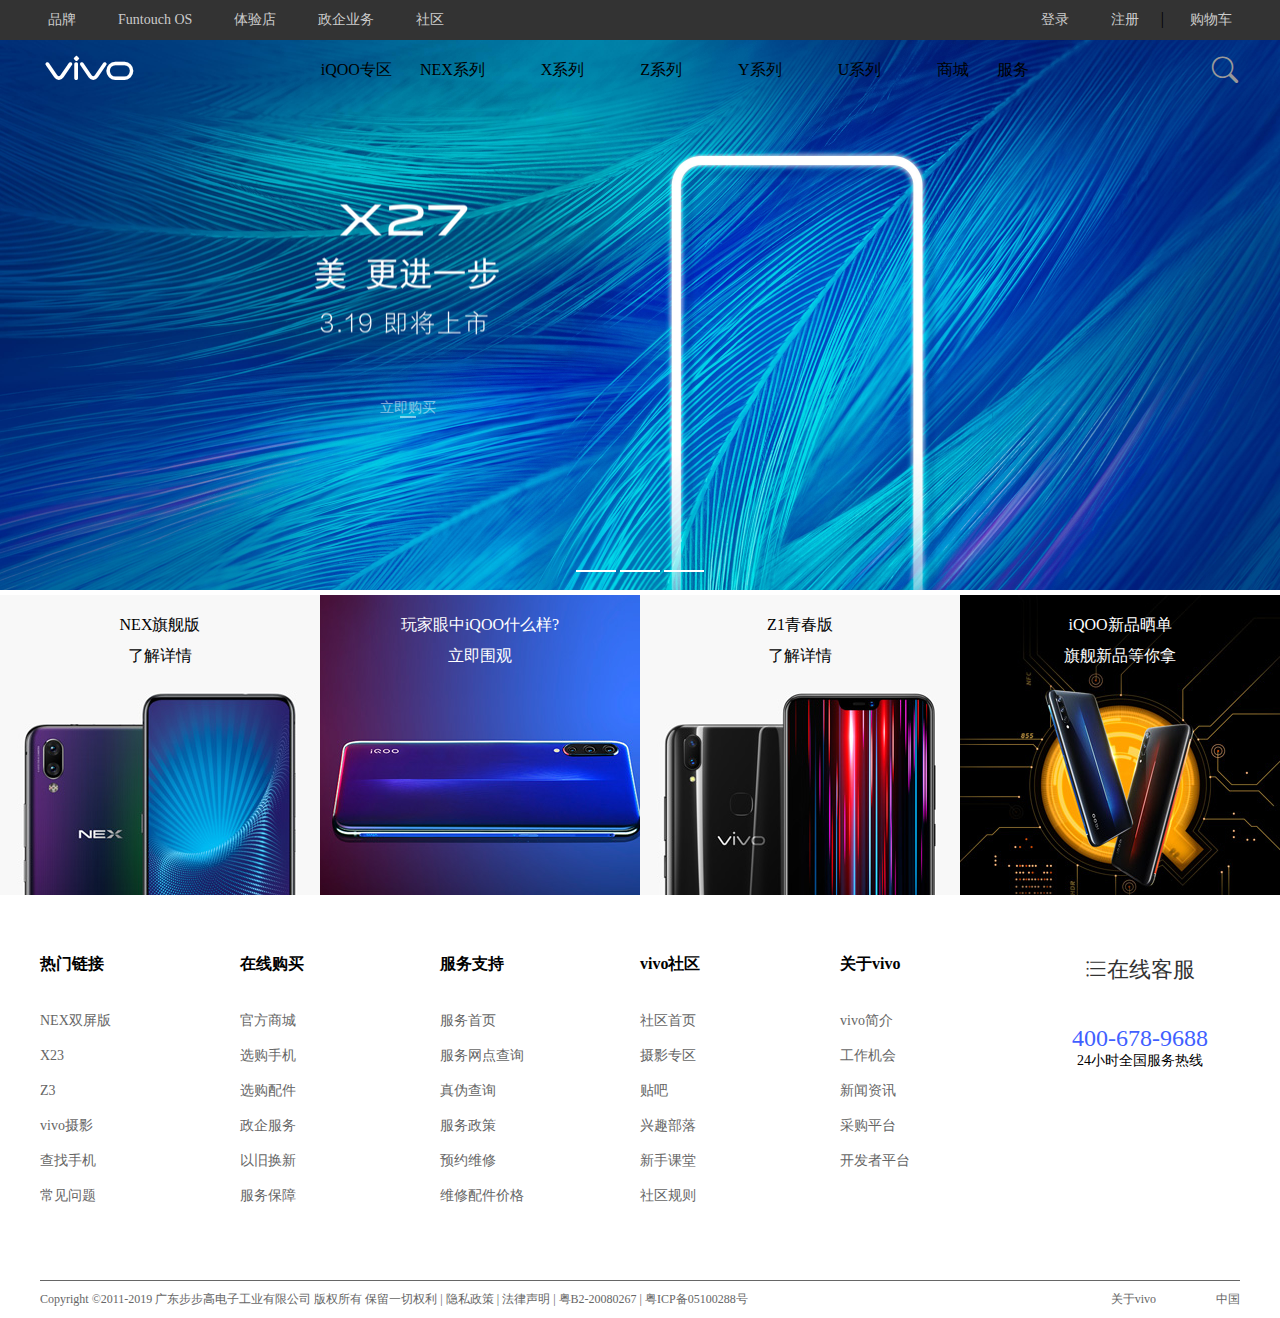
<file: 响应式静态网页/vivo/index.html>
<!DOCTYPE html>
<html lang="en">
<head>
    <meta charset="UTF-8">
    <title>仿写vivo官网</title>
    <link rel="stylesheet" href="font/iconfont.css">
    <link rel="stylesheet" href="css/reset.css">
    <link rel="stylesheet" href="css/base.css">
<!--    -->
    <link rel="stylesheet" href="css/index.css">
    <link rel="stylesheet" href="css/index-pad.css" media="screen and (max-width:1199px)">
    <link rel="stylesheet" href="css/index-phone.css" media="screen and (max-width:768px)">


</head>
<body>

<!-- 头部导航 -->
<div class="header">
    <div class="header_in">
<!--        品牌-->
        <div class="brand fl">

            <ul>
                <li><a href="#">品牌</a></li>
                <li><a href="#">Funtouch OS</a></li>
                <li><a href="#">体验店</a></li>
                <li><a href="#">政企业务</a></li>
                <li><a href="#">社区</a></li>
            </ul>
        </div>
        <div class="loginAndRegist fr">

            <ul>
                <li><a href="#">购物车</a></li>
                <li><a href="#">注册</a> <span>|</span></li>
                <li><a href="#">登录</a></li>
            </ul>
        </div>
    </div>

</div>

<!--中间分页-->
<div class="scrollPage">
    <div class="scrollPage_in">
        <a href="#" class="scrollBGA">
            <img src="images/banner.jpg" alt="">
            <img src="images/banner-phone.jpg" alt="" class="hiddened">
        </a>
        <div class="vivoNav">
            <!--        -->
            <div class="logo">
                <a href="#" class="iconfont icon-fenlei hiddened"></a>
                <a href="#" class="iconfont icon-vivo logoIcon"></a>
                <a href="#" class="iconfont icon-gouwudai hiddened"></a>
            </div>
            <div class="vivoNavContent">
                <ul class="clearfix nav1">
                    <li><a href="#">iQOO专区</a></li>
                    <li><a href="#">NEX系列</a></li>
                    <li><a href="#">X系列</a></li>
                    <li><a href="#">Z系列</a></li>
                    <li><a href="#">Y系列</a></li>
                    <li><a href="#">U系列</a></li>
                    <li><a href="#">商城</a></li>
                    <li><a href="#">服务</a></li>
                </ul>

                <ul class="clearfix nav2">
                    <li><a href="#">iQOO</a></li>
                    <li><a href="#">NEX</a></li>
                    <li><a href="#">X</a></li>
                    <li><a href="#">Z</a></li>
                    <li><a href="#">Y</a></li>
                    <li><a href="#">U</a></li>
                    <li><a href="#">商城</a></li>
                    <li><a href="#">服务</a></li>
                </ul>

            </div>
            <div class="search">
                <p class="iconfont icon-fangdajing"></p>
            </div>

        </div>

        <div class="phoneDesc">
            <div class="image1"></div>
            <div class="image2"></div>
            <div class="image3"></div>
            <!--        <img src="images/vivo-banner-title1-big.png" alt="">-->
            <!--        <img src="images/vivo-banner-title2-big.png" alt="">-->
            <!--        <img src="images/vivo-banner-title3-big.png" alt="">-->
            <p>
                <a href="#">立即购买</a>
                <b></b>
            </p>


        </div>
        <div class="pageControl">
            <ul>
                <li></li>
                <li></li>
                <li>

                </li>
            </ul>
        </div>
    </div>

</div>


<!--内容-->
<div class="content mt5">

    <div class="content_in">
        <ul>
            <li>
                <div><p>NEX旗舰版</p>
                    <p>了解详情</p>
                </div>

                <img src="images/vivo-promos-1.jpg" alt=""></li>
            <li>
                <div><p>玩家眼中iQOO什么样?</p>
                    <p>立即围观</p></div>

                <img src="images/vivo-promos-2.jpg" alt=""></li>
            <li>
                <div><p>Z1青春版</p>
                    <p>了解详情</p></div>

                <img src="images/vivo-promos-3.jpg" alt=""></li>
            <li>
                <div><p>iQOO新品晒单</p>
                    <p>旗舰新品等你拿</p></div>

                <img src="images/vivo-promos-4.jpg" alt=""></li>
        </ul>

    </div>

</div>

<!--底部分享-->
<div class="footer">
    <div class="footer_in">
        <div class="share">





            <ul>
                <li>
                    <dl>
                        <dt>热门链接</dt>
                        <dd>NEX双屏版</dd>
                        <dd>X23</dd>
                        <dd>Z3</dd>
                        <dd>vivo摄影</dd>
                        <dd>查找手机</dd>
                        <dd>常见问题</dd>
                    </dl>
                </li>
                <li>
                    <dl>
                        <dt>在线购买</dt>
                        <dd>官方商城
                            </dd>
                        <dd>选购手机
                            </dd>
                        <dd>选购配件
                            </dd>
                        <dd>政企服务
                            </dd>
                        <dd>以旧换新
                            </dd>
                        <dd>服务保障</dd>
                    </dl>
                </li>
                <li>
                    <dl>
                        <dt>服务支持</dt>
                        <dd>服务首页</dd>
                        <dd>服务网点查询</dd>
                        <dd>真伪查询</dd>
                        <dd>服务政策</dd>
                        <dd>预约维修</dd>
                        <dd>维修配件价格</dd>
                    </dl>
                </li>
                <li>
                    <dl>
                        <dt>vivo社区</dt>
                        <dd>社区首页</dd>
                        <dd>摄影专区</dd>
                        <dd>贴吧</dd>
                        <dd>兴趣部落</dd>
                        <dd>新手课堂</dd>
                        <dd>社区规则</dd>
                    </dl>
                </li>
                <li>
                    <dl>
                        <dt>关于vivo</dt>
                        <dd>vivo简介</dd>
                        <dd>工作机会</dd>
                        <dd>新闻资讯</dd>
                        <dd>采购平台</dd>
                        <dd>开发者平台</dd>
                    </dl>
                </li>
                <li>
                    <div class="kefu">
                        <a href="#" class="iconfont icon-fenlei">在线客服</a>
                        <p class="shuzi">400-678-9688</p>
                        <p class="rexian">24小时全国服务热线</p>
                    </div>

                </li>

            </ul>
            
        </div>

    </div>

</div>

<!--最底部版权-->
<div class="copyright">

    <div class="copyright_in">
        <div class="setaboutvivo fr">
            <ul>
                <li><a href="#">关于vivo</a></li>
                <li><a href="#">中国</a></li>
            </ul>
        </div>
        <div class="setCopyRight fl">Copyright ©2011-2019 广东步步高电子工业有限公司 版权所有 保留一切权利 |
            <a href="#">隐私政策</a> |
            <a href="#">法律声明</a> |
            粤B2-20080267 |
            粤ICP备05100288号  </div>


    </div>

</div>

</body>
</html>
</file>
<file: suning/font/iconfont.css>
@font-face {font-family: "iconfont";
  src: url('iconfont.eot?t=1553074977747'); /* IE9 */
  src: url('iconfont.eot?t=1553074977747#iefix') format('embedded-opentype'), /* IE6-IE8 */
  url('[data-uri]') format('woff2'),
  url('iconfont.woff?t=1553074977747') format('woff'),
  url('iconfont.ttf?t=1553074977747') format('truetype'), /* chrome, firefox, opera, Safari, Android, iOS 4.2+ */
  url('iconfont.svg?t=1553074977747#iconfont') format('svg'); /* iOS 4.1- */
}

.iconfont {
  font-family: "iconfont" !important;
  font-size: 16px;
  font-style: normal;
  -webkit-font-smoothing: antialiased;
  -moz-osx-font-smoothing: grayscale;
}

.icon-caidan:before {
  content: "\e62f";
}

.icon-iconset0269:before {
  content: "\e6a8";
}

.icon-wode:before {
  content: "\e66e";
}

.icon-shuidianbiaochaobiao:before {
  content: "\e65d";
}

.icon-qiandao:before {
  content: "\e653";
}

.icon-qian:before {
  content: "\e645";
}

.icon-jiantou2:before {
  content: "\e63e";
}

.icon-shouji:before {
  content: "\e607";
}

.icon-control101:before {
  content: "\e660";
}

.icon-jiantou:before {
  content: "\e612";
}

.icon-jiantou1:before {
  content: "\e64a";
}

.icon-youhuiquan:before {
  content: "\e681";
}

.icon-gouwuche:before {
  content: "\e6e6";
}

.icon-scan:before {
  content: "\e79e";
}

.icon-qiabao:before {
  content: "\e669";
}

.icon-shijian:before {
  content: "\e602";
}

.icon-qianbao-:before {
  content: "\e608";
}

.icon-Shapecopy:before {
  content: "\e60e";
}

.icon-erweima:before {
  content: "\e609";
}

.icon-weizhi:before {
  content: "\e603";
}

.icon-public-welfare:before {
  content: "\e652";
}

.icon-sousuo:before {
  content: "\e61b";
}

.icon-baobao:before {
  content: "\e647";
}

.icon-xiaoxi:before {
  content: "\e6c0";
}

.icon-iconfront-:before {
  content: "\e60f";
}
</file>
<file: suning/css/base.css>
.fl {
    float: left;
}

.fr {
    float: right;

}

.mt5{
    margin-top: 5px;
}

.clearfix::after {
    /*设置添加的子元素的内容为空*/
    content: "";
    /*设置添加的子元素为块级元素*/
    display: block;
    /*设置添加的子元素的高度为0*/
    height: 0;
    /*设置添加的子元素看不见*/
    visibility: hidden;
    /*给添加的子元素设置clear: both;*/
    clear: both;
}

.clearfix{
    /*兼容IE6*/
    *zoom:1;
}

.hiddened {
    display: none;
}

.show {
    display: block;
}

a,span,p,i {
    font-size: 12px;
    color: #333;
}
</file>
<file: suning/css/index.css>
/*类别*/

.category {
    position: fixed;
    right: 0px;
    top: 0;
    width: 35px;
    height: 100%;
    background-color: black;
    text-align: center;
    box-sizing: border-box;
    z-index: 100;
    padding-top: 10%;
    overflow: hidden;
}

.category .category_top {
    width: 100%;

}

.category .category_top a {
    color: #f29d38;
    width: 100%;
    font-size: 20px;
    display: inline-block;
}
.category .category_top a:nth-child(1){
    border-bottom: 1px solid #cccccc;
    padding-bottom: 8px;
}

.category .category_top a:nth-child(2) {
    font-size: 16px;
    color: white;
    /*margin-top: 10px;*/
    /*margin-bottom: 10px;*/
    margin: 10px 0px;
}

.category .category_top a:hover {
    background-color: #f29d38;
    color: white;
}
.category .category_top .nohover:hover {
    background-color: transparent;
    color: white;
}

.category .category_top a:nth-child(3) {
    border-top: 1px solid #cccccc;
    padding-top: 8px;
}

.category .category_center {
    margin-top: 50px;
    width: 100%;
}

.category .category_center a {
    display: inline-block;
    padding: 5px 0px;
    font-size: 20px;
    color: #f29d38;
    width: 100%;
}


.category .category_bottom {
    margin-top: 50px;
    width: 100%;
}

.category .category_bottom a {
    display: inline-block;
    width: 100%;
    padding: 5px 0px;
    font-size: 20px;
    color: #f29d38;
}
.category a:hover {
    background-color: #f29d38;
    color: white;
}

    /*类别*/

/*头部*/
.header {
    height: 145px;
    width: 100%;
    background-color: transparent;
    overflow: hidden;
}

.header .header_in {
    width: 1190px;
    height: 100%;
    margin: 0 auto;
    background-color: white;
    text-align: center;
    position: relative;
}

.header_in .header_nav {
    height: 35px;
    width: 100%;
    background-color: #f5f5f5;
}

.header_in .header_nav  ul {
    height: 100%;
}
.header_in .header_nav  ul li {
    float: left;
    line-height: 35px;

}

.header_in .header_nav  ul li a {
    text-align: center;
    margin: 0 12px;

}

.header_in .header_nav  ul li a .icon-jiantou {
    display: inline-block;
    transition: all 0.5s;
}

.header_in .header_nav  ul li:hover a .icon-jiantou {
    transform: rotateZ(-180deg);
}

.icon-weizhi {
    color: #f29d38;
}

.header_in .header_nav .header_nav_right ul li:nth-child(2) a span{
    color: #f29d38;
}


.header_in .header_nav .header_nav_right ul li:nth-child(6) a span {
    color: #f29d38;
}

.header_in .header_nav .header_nav_right ul li:nth-child(6) a i {
    color: #f29d38;
}

.header .logoAndSearch {
    text-align: center;
    position: relative;
}

.header .logoAndSearch>h1>a {
    position: absolute;
    left: 0;
    top: 10px;
}

.header .logoAndSearch>h1>a>img{
    width: 190px;
    height: 90px;
}

.header .logoAndSearch>img {

    width: 160px;
    height: 100px;

    position: absolute;
    left: 190px;
    top: 5px;

}
.header .logoAndSearch>form {
    /*display: inline-block;*/
    position: absolute;
    left: 50%;
    transform: translateX(-50%);
    top: 0;
    width: 490px;
    margin-top: 40px;
    display: flex;
    justify-content: space-between;
    align-items: center;
}

.header .logoAndSearch>form>input:nth-child(1) {
    height: 40px;
    width: 370px;
    border: 2px solid #f29d38;
    box-sizing: border-box;
    display: inline-block;
    margin-top: 0px;
    font-size: 14px;
}
.header .logoAndSearch>form input:focus {
    outline: none;
}
/*.header .logoAndSearch>form::before {*/
/*    content: "";*/
/*    width: 30px;*/
/*    height: 30px;*/
/*    display: inline-block;*/
/*    background-color: skyblue;*/
/*}*/

.header .logoAndSearch>form .icon-fangdajing {
    position: absolute;
    top: 4px;
    left: 0;
    width: 30px;
    height: 30px;
    font-size: 20px;
    /*background-color: red;*/
    color: #415fff;
}

.header .logoAndSearch>form>input:nth-child(2):hover {
    background-color: #F2760A;
}

.header .logoAndSearch>form>input:nth-child(2) {
    width: 120px;
    height: 40px;
    background-color: #f29d38;
    border: none;
    color: white;
    font-size: 18px;

}

.header .recommend {
    position: absolute;
    top: 90px;
    left: 50%;
    transform: translateX(-50%);
    display: inline-block;
    /*margin-top: 25px;*/
    color: #999999;
    height: 20px;
}

.header .recommend a {
    display: inline-block;
    color: #999999;
    line-height: 12px;
    height: 12px;
    font-size: 12px;
    float: left;
    margin-left: 8px;
}

.header .recommend a>span {
    display: inline-block;
    color: #999999;
    line-height: 12px;
    height: 12px;
    font-size: 12px;
}

.header .recommend>a>span {
    margin-right: 8px;
}

.header .recommend>a:nth-child(2)>span {
    color: #f29d38;
}

.header .recommend>a:nth-child(4)>span {
    color: #f29d38;
}

.header .recommend>a:nth-child(5)>span {
    color: #f29d38;
}

.header .recommend>a:hover span {
    color: #f29d38;
}

/*头部*/

/*分页*/

.scrollpage {
    height: 520px;
    width: 100%;
    background-color: #f0913f;
    position: relative;
    overflow: hidden;
}
.scrollpage .zhegai {
    height: 38px;
    width: 100%;
    background-color: #fff;
    position: absolute;
    top: 0;
    left: 0;
}
.scrollpage .scrollpage_in {
    width: 1190px;
    height: 100%;
    /*background-color: orange;*/
    margin: 0 auto;
    position: relative;
    z-index: 50;
}
.scrollpage .scrollpage_in .scrollpage_headnav {
    height: 38px;
    width: 100%;
}
.scrollpage .scrollpage_in .scrollpage_headnav .shopCategory {
    width: 190px;
    height: 100%;
    background-color: #f3a83b;

}
.scrollpage .scrollpage_in .scrollpage_headnav .shopCategory >p {
    font-size: 14px;
    font-weight: 600;
    line-height: 38px;
    color: white;
}
.scrollpage .scrollpage_in .scrollpage_headnav .shopCategory >p>span {
    display: inline-block;
    /*font-size: 16px;*/
    font-size: 18px;
    color: white;
    margin: 0 5px;
    /*width: 20px;*/
    /*height: 20px;*/
}

.scrollpage .scrollpage_in .scrollpage_headnav .center_nav {
    width: 830px;
    height: 100%;
    padding: 0 20px;
    background-color: white;
    box-sizing: border-box;
}

.scrollpage .scrollpage_in .scrollpage_headnav .center_nav>ul {
    display: flex;
    justify-content: space-between;
}

.scrollpage .scrollpage_in .scrollpage_headnav .center_nav>ul>li {
    width: 79px;
    position: relative;
}

.scrollpage .scrollpage_in .scrollpage_headnav .center_nav>ul>li>a {
    line-height: 38px;
    display: inline-block;
    height: 38px;
    width: 100%;
    font-size: 14px;
    font-weight: 500;
    text-align: center;
}

.scrollpage .scrollpage_in .scrollpage_headnav .center_nav>ul>li>a:hover {
    color: #f29d38;

}

.scrollpage .scrollpage_in .scrollpage_headnav .center_nav>ul>li>a:hover span {
    bottom: 0px;
}

.scrollpage .scrollpage_in .scrollpage_headnav .center_nav>ul>li>a>span {
    background: url("./../images/icons.png") -37px 0 no-repeat;
    display: inline-block;
    width: 25px;
    height: 8px;
    /*background-position: ;*/
    position: absolute;
    bottom: -8px;
    left: 50%;
    transform: translateX(-50%);
    transition: all 0.5s;
}

.scrollpage .scrollpage_in .scrollpage_headnav .center_nav>ul>li:nth-child(3)>a>i {
    display: inline-block;
    position: absolute;
    right: -3px;
    top: -3px;
    background: url("./../images/icons.png") -345px -213px no-repeat;
    width: 14px;
    height: 17px;
}

.scrollpage .scrollpage_in .scrollpage_headnav .gongshi_right {
    width: 170px;
    height: 100%;
}

.scrollpage .scrollpage_in .scrollpage_headnav .gongshi_right>img{

}

.scrollpage .scrollpage_in .scrollpage_content {
    height: 482px;
    width: 100%;
    background-color: orange;
}

.scrollpage .scrollpage_in .scrollpage_content_left {
    width: 190px;
    height: 100%;
    background-color: black;
    box-sizing: border-box;
    padding: 1px 0 1px 0;
}

.scrollpage .scrollpage_in .scrollpage_content_left>ul{
    height: 480px;
    width: 172px;
    display: flex;
    flex-direction: column;
    justify-content: space-between;
}

.scrollpage .scrollpage_in .scrollpage_content_left>ul>li {
    font-size: 13px;
    color: white;
    height: 32px;
    width: 100%;
    line-height: 32px;
    padding: 0 8px 0px 10px;
}

.scrollpage .scrollpage_in .scrollpage_content_left>ul>li:hover {
    background-color: #fff;
}

.scrollpage .scrollpage_in .scrollpage_content_left>ul>li:hover div>a {
    color: black;
}

.scrollpage .scrollpage_in .scrollpage_content_left>ul>li>div>a {
    color: white;
}

.scrollpage .scrollpage_in .scrollpage_content_left>ul>li>div>a:hover {
    color: #f29d38;
}

.scrollpage .scrollpage_in .scrollpage_content_left>ul>li>div>span {
    font-size: 13px;
    color: #999999;
    display: inline-block;
    margin: 0 8px 0 6px;
}

.scrollpage .scrollpage_in .scrollpage_content_right {
    width: 170px;
    height: 100%;
    background-color: white;
    border-radius: 5.0px;
}

.scrollpage .scrollpage_in .scrollpage_content_right .userInfo_top {
    width: 170px;
    height: 169px;
    padding: 11px 0 2px;
    border-bottom: 1px solid #f2f2f2;
    box-sizing: border-box;
    text-align: center;
}

.scrollpage .scrollpage_in .scrollpage_content_right .userInfo_top .userlogo {
    width: 52px;
    height: 52px;
    background: url("./../images/icons.png") -93px -23px no-repeat;
    display: inline-block;

}

.scrollpage .scrollpage_in .scrollpage_content_right .userInfo_top .username {
    width: 150px;
    height: 24px;
    margin: 8px auto 0;
    font-size: 12px;
}

.scrollpage .scrollpage_in .scrollpage_content_right .userInfo_top .btn{
    margin: 6px auto 15px;
    width: 150px;
    display: flex;
    text-align: center;
    height: 22px;
    overflow: hidden;

}

.scrollpage .scrollpage_in .scrollpage_content_right .userInfo_top .youhui{
    width: 150px;
    height: 18px;
    display: flex;
    justify-content: space-between;
    margin: 0 10px;
}

.scrollpage .scrollpage_in .scrollpage_content_right .userInfo_top .youhui span {
    display: inline-block;
    width: 70px;
    height: 18px;
    background: url("./../images/icons.png") -670px -256px no-repeat;
}

.scrollpage .scrollpage_in .scrollpage_content_right .userInfo_top .youhui .lingjuan {
    background: url("./../images/icons.png") -670px -288px no-repeat;
}

.scrollpage .scrollpage_in .scrollpage_content_right .userInfo_top .xinren {
    border: 1px solid #f29d38;
    color: #f29d38;
    width: 70px;
    height: 22px;
    line-height: 20px;
    margin: 0 3px;
    display: inline-block;
    box-sizing: border-box;
}

.scrollpage .scrollpage_in .scrollpage_content_right .userInfo_top .btn .super {
    background: red url("./../images/icons.png") -295px -251px no-repeat;
    width: 70px;
    height: 22px;
    margin: 0 3px;
    display: inline-block;
}

.scrollpage .scrollpage_in .scrollpage_content_right .hot_center {
    width: 150px;
    height: 145px;
    margin: 11px 10px;
    box-sizing: border-box;
}

.scrollpage .scrollpage_in .scrollpage_content_right .hot_center ul {
    display: flex;
    justify-content: space-between;
    flex-direction: column;
}
.scrollpage .scrollpage_in .scrollpage_content_right .hot_center ul li {
    height: 48px;
    width: 100%;
}
.scrollpage .scrollpage_in .scrollpage_content_right .hot_center ul li:hover a {
    color: #f29d38;
}
.scrollpage .scrollpage_in .scrollpage_content_right .hot_center ul li>a>span{
    color: #f29d38;
    margin-right: 5px;
}

.scrollpage .scrollpage_in .scrollpage_content_right .lifecategory_footer {
    width: 170px;
    height: 146px;
    border-top: 1px solid #f2f2f2;
    overflow: hidden;
}

.scrollpage .scrollpage_in .scrollpage_content_right .lifecategory_footer ul {
    display: flex;
    flex-wrap: wrap;
    align-content: flex-start;
    width: 171px;
    height: 144px;
    overflow: hidden;
}

.scrollpage .scrollpage_in .scrollpage_content_right .lifecategory_footer ul li {
    padding-top: 10px;
    width: 57px;
    height: 73px;
    box-sizing: border-box;
    border-right: 1px solid #f2f2f2;
    border-bottom: 1px solid #f2f2f2;
    text-align: center;

}

.scrollpage .scrollpage_in .scrollpage_content_right .lifecategory_footer ul li a {
    display: inline-block;
    width: 100%;
    height: 100%;
}
.scrollpage .scrollpage_in .scrollpage_content_right .lifecategory_footer ul li a:hover p{
    color: #f90;
}

.scrollpage .scrollpage_in .scrollpage_content_right .lifecategory_footer ul li a>i {
    font-size: 24px;
    height: 36px;
    display: inline-block;
    color: #f90;

}

.scrollpage .scrollpage_in .scrollpage_content_center {
    width: 830px;
    height: 100%;
    /*background: #415fff;*/
    background-image: url("./../images/banner.jpg");
    position: relative;
}

.scrollpage .scrollpage_in .scrollpage_content_center .nextImg {

    background-color: rgba(0,0,0,0.2);
    height: 50px;
    width: 20px;
    text-align: center;
    position: absolute;
    right: 0px;
    top: 151px;
    line-height: 50px;
}

.scrollpage .scrollpage_in .scrollpage_content_center .nextImg>span {

    font-size: 20px;
    color: white;
    display: inline-block;
    margin: 0 auto;
    font-weight: 600;
}

.scrollpage .scrollpage_in .scrollpage_content_center .lastImg {

    background-color: rgba(0,0,0,0.2);
    height: 50px;
    width: 20px;
    text-align: center;
    position: absolute;
    left: 0px;
    top: 151px;
    line-height: 50px;
    transform: rotateZ(180deg);
}

.scrollpage .scrollpage_in .scrollpage_content_center .lastImg>span {

    font-size: 20px;
    color: white;
    display: inline-block;
    margin: 0 auto;
    font-weight: 600;
}


.scrollpage .scrollpage_in .scrollpage_content_center .pagecontrol {
    height: 40px;
    width: 230px;
    position: absolute;
    left: 50%;
    transform: translateX(-50%);
    bottom: 130px;
}

.scrollpage .scrollpage_in .scrollpage_content_center .pagecontrol>ul {
    display: flex;
    justify-content: space-between;
    width: 100%;
    height: 20px;
}

.scrollpage .scrollpage_in .scrollpage_content_center .pagecontrol>ul>li {
    width: 20px;
    height: 100%;
    background-color: white;
    border-radius: 50%;
    opacity: 0.8;
    box-shadow: 0px 0px 100px 5px black;
}

.scrollpage .scrollpage_in .scrollpage_content_center .pagecontrol>ul>li:hover {
    background-color: #f29d38;
}

.scrollpage .scrollpage_in .scrollpage_content_center .guanggao {
    height: 130px;
    width: 100%;
    position: absolute;
    left: 0px;
    bottom: 0px;
}
.scrollpage .scrollpage_in .scrollpage_content_center .guanggao ul {
    display: flex;
    justify-content: space-between;
    width: 816px;
    margin: 0 auto;
    height: 122px;
}
.scrollpage .scrollpage_in .scrollpage_content_center .guanggao ul li {
    width: 202px;
    height: 122px;
    background-color: white;
    padding: 10px 10px 30px 10px;
    box-sizing: border-box;
    position: relative;
}

.scrollpage .scrollpage_in .scrollpage_content_center .guanggao ul li>p:nth-child(1) {
    font-size: 18px;
    font-weight: 600;
}

.scrollpage .scrollpage_in .scrollpage_content_center .guanggao ul li>p:nth-child(2) {
    font-size: 14px;
    font-weight: 400;
    color: #999999;
}

.scrollpage .scrollpage_in .scrollpage_content_center .guanggao ul li:nth-child(1)>p:nth-child(1) {
    color: #dd553c;
}

.scrollpage .scrollpage_in .scrollpage_content_center .guanggao ul li:nth-child(2)>p:nth-child(1) {
    color: #9048e2;
}

.scrollpage .scrollpage_in .scrollpage_content_center .guanggao ul li:nth-child(3)>p:nth-child(1) {
    color: #5eac4e;
}

.scrollpage .scrollpage_in .scrollpage_content_center .guanggao ul li:nth-child(4)>p:nth-child(1) {
    color: #4585e7;
}


.scrollpage .scrollpage_in .scrollpage_content_center .guanggao ul li>img {
    width: 80px;
    height: 80px;
    display: inline-block;
    position: absolute;
    right: 10px;
    bottom: 10px;
}
/*分页*/
</file>
<file: suning/css/index2.css>
/*限时*/

.timeLimit {
    height: 327px;
    width: 100%;
    background-color: #F2F2F2;
    padding-top: 20px;
    box-sizing: border-box;
    overflow: hidden;
}

.timeLimit .timeLimit_in {
    width: 1190px;
    height: 100%;
    border-radius: 5px;
    background-color: white;
    margin: 0 auto;
}
.timeLimit_in .qianggou {
    height: 47px;
    width: 100%;

    display: flex;
    justify-content: flex-start;
    align-items: center;
    position: relative;
    border-bottom: 1px solid #e7e7e7;
    box-sizing: border-box;
}

.timeLimit_in .qianggou>p {
    display: inline-block;
    font-size: 14px;
    height: 24px;
    line-height: 24px;
    text-align: center;
    margin-left: 80px;
    font-weight: 300;
}

.timeLimit_in .qianggou>img {
    margin-left: 20px;
}

.timeLimit_in .qianggou>span {
    margin-left: 20px;
}

.timeLimit_in .qianggou>a {
    display: inline-block;
    position: absolute;
    right: 10px;
    color: #999;
    height: 19px;
    font-size: 14px;
}

.timeLimit_in .qianggou>a>span {
    font-size: 14px;
    color: #999;
}

.timeLimit_in .qianggou .qianggoutime {
    font-size: 14px;
    margin-left: 0px;
}

.timeLimit_in .qianggou .qianggoutime>span {
    display: inline-block;
    width: 20px;
    height: 20px;
    background-color: black;
    color: white;
    margin: 0 10px;
    line-height: 20px;
    text-align: center;
    border-radius: 3px;
}

.timeLimit_in .qianggou .firstchang {
    background-image: linear-gradient(to right, #ec5649 ,#f09272);
    margin-left: 60px;
    width: 140px;
    font-size: 14px;
    color: white;
    border-radius: 12px;
}

.timeLimit_in .qianggoushop {
    height: 260px;
    width: 100%;
    padding: 10px 0px;
    box-sizing: border-box;
}

.timeLimit_in .qianggoushop ul{
    width: 100%;
    height: 100%;
    display: flex;
    justify-content: flex-start;
}

.timeLimit_in .qianggoushop ul>li {
    border-right: 1px solid #e7e7e7;
    width: 199px;
    height: 100%;
    text-align: center;
    box-sizing: border-box;
    padding: 0 10px 10px;
}

.timeLimit_in .qianggoushop ul>li>a>img {
    width: 159px;
    height: 159px;
}

.timeLimit_in .qianggoushop ul>li>a .shoptitle {
    overflow: hidden;
    height: 16px;
    line-height: 16px;
}

.timeLimit_in .qianggoushop ul>li>a .price {
    color: #ed615c;
    font-size: 18px;
    font-weight: 600;
    text-align: left;
}
.timeLimit_in .qianggoushop ul>li>a .price>span {
    /*color: #333;*/
    /*font-size: 12px;*/
    margin-left: 10px;
}

.timeLimit_in .qianggoushop ul>li>a .progress {
    display: inline-block;
    width: 100px;
    height: 6px;

    background: url("./../images/icons.png") -561px -74px no-repeat;
    position: relative;
    margin-left: 0px;
}

.timeLimit_in .qianggoushop ul>li>a .progress>span {
    display: inline-block;
    width: 50px;
    height: 6px;

    background: url("./../images/icons.png") -561px -94px no-repeat;
    position: absolute;
    left: 0;
    top: 0;

}

.timeLimit_in .qianggoushop ul>li>a>p:last-child {
    display: inline-block;
    margin-left: 10px;
}

.timeLimit_in .qianggoushop ul>li:last-child a img {
    width: 100%;
    height: 100%;
    border-radius: 5px;
    display: inline-block;
}



/*限时*/

/*内容*/

.content {
    height: 587px;
    width: 100%;
    overflow: hidden;
    background-color: #F2F2F2;
    padding-top: 20px;
    box-sizing: border-box;
}

.content .content_in {
    width: 1190px;
    height: 100%;
    margin: 0 auto;
    display: flex;
    justify-content: space-between;
}


.content .content_in>div {
    height: 100%;
    width: 590px;
    background-color: white;
    border-radius: 5px;
}

.content .content_in>div>div:nth-child(1) {
    height: 47px;
    width: 100%;
    box-sizing: border-box;
    position: relative;
}

.content .content_in>div>div:nth-child(1)>p {
    display: inline-block;
    line-height: 47px;
    color: #56a374;
    font-size: 18px;
    font-weight: 600;
    margin-left: 14px;
}

.content .content_in>div>div:nth-child(1)>span {
    display: inline-block;
    width: 4px;
    height: 21px;
    background-color: #56a374;
    position: absolute;
    top: 13px;
    left: 0;
}

.content .content_in>div>div:nth-child(1)>p>span{
    display: inline-block;
    color: #56a374;
    margin-left: 10px;
}

.content .content_in>div>div:nth-child(1)>ul {
    height: 47px;
    display: flex;
    justify-content: flex-end;
}

.content .content_in>div>div:nth-child(1)>ul>li {
    height: 47px;
    margin-right: 20px;
}

.content .content_in>div>div:nth-child(1)>ul>li>a {
    line-height: 47px;
    font-size: 14px;
    color: #666666;
}

.content .content_in>div>div:nth-child(1)>ul>li>a:hover {
    color: #f29d38;
}

.content .content_in>div>div:nth-child(2) {
     width: 100%;
     height: 469px;
 }


.content .content_in>div>div:nth-child(2) .content_shop {
    height: 360px;
    width: 100%;
    display: flex;
    justify-content: flex-start;
}

.content .content_in>div>div:nth-child(2) .content_shop .hot_shop {
    height: 360px;
    width: 190px;
    background-color: maroon;
    display: inline-block;
    position: relative;
    overflow: hidden;
}

.content .content_in>div>div:nth-child(2) .content_shop .hot_shop img {
    height: 360px;
}

.content .content_in>div>div:nth-child(2) .content_shop .hot_shop .shop_info {
    display: inline-block;
    position: absolute;
    bottom: 50px;
    left: 0;

    width: 160px;
    background-color: rgba(0,0,0,0.6);

    border-top-right-radius: 5px;
    border-bottom-right-radius: 5px;
}

.content .content_in>div>div:nth-child(2) .content_shop .hot_shop .shop_info>p {
    color: white;
    margin-left: 20px;
    font-size: 14px;
    margin-bottom: 10px;
    font-weight: 300;
}

.content .content_in>div>div:nth-child(2) .content_shop .hot_shop .shop_info>p:nth-child(1) {
    font-size: 18px;
    font-weight: 600;
    margin-top: 10px;
}

.content .content_in>div>div:nth-child(2) .content_shop>ul{
    width: 400px;
    height: 100%;
    display: inline-block;
}

.content .content_in>div>div:nth-child(2) .content_shop>ul>li {
    float: left;
    width: 200px;
    height: 180px;
    display: inline-block;
    text-align: center;
    border-right: 1px solid #e7e7e7;
    border-bottom: 1px solid #e7e7e7;
    box-sizing: border-box;
    padding-top: 10px;
}

.content .content_in>div>div:nth-child(2) .content_shop>ul>li:nth-child(even) {
    border-right: none;
}

/*.content .content_in>div>div:nth-child(2) .content_shop>ul>li>a {*/
/*    */
/*}*/
.content .content_in>div>div:nth-child(2) .content_shop>ul>li>a:hover img {
    transform: scale(1.1);
}

.content .content_in>div>div:nth-child(2) .content_shop>ul>li>a>img {
    width: 110px;
    height: 110px;
    transition: all 0.5s;
}

.content .content_in>div>div:nth-child(2) .content_shop>ul>li>a>p {
    margin-bottom: 5px;
}
.content .content_in>div>div:nth-child(2) .content_shop>ul>li>a>p:nth-child(1) {
    font-size: 16px;
    color: #333333;
}

.content .content_in>div>div:nth-child(2) .content_shop>ul>li>a>p:nth-child(2) {
    font-size: 12px;
    color: #33AE75;
}


.content .content_in>div>div:nth-child(2) .content_youhui {
    height: 109px;
    width: 100%;
}

.content .content_in>div>div:nth-child(2) .content_youhui >ul {
    display: flex;
    justify-content: flex-start;
}

.content .content_in>div>div:nth-child(2) .content_youhui >ul>li {
    width: 200px;
    height: 109px;
    box-sizing: border-box;
    border-right: 1px solid #e7e7e7;
    position: relative;

}

.content .content_in>div>div:nth-child(2) .content_youhui >ul>li:last-child {
    border-right:none;

}

.content .content_in>div>div:nth-child(2) .content_youhui >ul>li:hover a>img {
    transform: scale(1.1);
}

.content .content_in>div>div:nth-child(2) .content_youhui >ul>li:nth-child(1) {
    width: 190px;
    height: 109px;
}

.content .content_in>div>div:nth-child(2) .content_youhui >ul>li>a>p {
    /*display: inline-block;*/
    font-size: 14px;
    color: #333333;
    font-weight: 300;
    margin-left: 20px;
}

.content .content_in>div>div:nth-child(2) .content_youhui >ul>li>a>p:nth-child(1) {
    margin-top: 30px;
}

.content .content_in>div>div:nth-child(2) .content_youhui >ul>li>a>p:nth-child(2) {
    font-size: 12px;
    color: #33AE75;
    font-weight: 300;
    margin-top: 10px;
}

.content .content_in>div>div:nth-child(2) .content_youhui >ul>li>a>img {
    width: 80px;
    height: 80px;
    position: absolute;
    right: 10px;
    top: 10px;
    transition: all 0.5s;
}

.content .content_in>div>div:nth-child(3) {
    width: 100%;
    height: 51px;
    align-items: center;
}

.content .content_in>div>div:nth-child(3) {
    display: flex;
    justify-content: space-around;
}

.content .content_in>div>div:nth-child(3) img {
    width: 80px;
    height: 30px;
}

/*内容*/

/*end*/

.endLable {

    width: 100%;
    height: 75px;
    background-color: #F2F2F2;
    padding: 15px 0px 30px;
    box-sizing: border-box;
    overflow: hidden;
}

.endLable .endLable_in {
    width: 400px;
    height: 30px;
    text-align: center;
    margin: 0 auto;
    display: flex;
    justify-content: space-around;
    align-items: center;
}

.endLable .endLable_in>p {
    display: inline-block;
    line-height: 30px;
    height: 30px;
    font-size: 20px;
    color: #cccccc;
    margin: 0 50px;
}

.endLable .endLable_in>span {
    display: inline-block;
    width: 100px;
    height: 2px;
    background-color: #cccccc;
}

/*end*/


/*底部*/

.footer{
    border-top: 1px solid #e7e7e7;
    height: 278px;
    width: 100%;
    box-sizing: border-box;
    background-color: #f5f5f5;
    overflow: hidden;
}

.footer .footer_in {
    width: 1190px;
    height: 100%;
    margin: 0 auto;
}

.footer .footer_in .service_top {
    height: 99px;
    width: 100%;
    padding: 12px 0px;
    box-sizing: border-box;
    border-bottom: 1px solid #e7e7e7;
}

.footer .footer_in .service_top>ul {
    display: flex;
    justify-content: flex-start;
}

.footer .footer_in .service_top>ul>li {
    width: 238px;
    height: 100%;
    position: relative;
}

.footer .footer_in .service_top>ul>li>p {
    display: inline-block;
    font-size: 12px;
    color: #666666;
    margin-left: 58px;
}



.footer .footer_in .service_top>ul>li>a>img {
    width: 48px;
    height: 48px;
    position: absolute;
    top: 0px;
    left: 0;
}

.footer .footer_in .service_top>ul>li>a:nth-child(2) {
    font-size: 14px;
    font-weight: 400;
    color: #333333;
    margin-left: 58px;
}

.footer .footer_in .service_top>ul>li>a:nth-child(2):hover {
    color: #ec5649;
}

.footer .footer_in .zhichi_bottom {
    width: 100%;
    height: 179px;
    display: flex;
    justify-content: space-between;
    padding-top: 10px;
}
.footer .footer_in .zhichi_bottom>dl>dt {
    margin-bottom: 5px;
}
.footer .footer_in .zhichi_bottom>dl:last-child {
    width: 130px;
    height: 100%;
}

.footer .footer_in .zhichi_bottom>dl:last-child>dd {
    width: 100px;
}
.footer .footer_in .zhichi_bottom>dl>dd>a:hover {
    color: #f29d38;
}


/*底部*/

.copyright {
    height: 200px;
    width: 100%;
    background-color: #ffffff;
    padding-top: 20px;
    box-sizing: border-box;
    overflow: hidden;
}

.copyright .copyright_in {
    width: 1190px;
    height: 100%;
    margin: 0 auto;

}

.copyright .copyright_in>div {
    display: inline-block;
}

.copyright .copyright_in>p {
    text-align: center;
    margin-bottom: 10px;
    color: #999999;
}

.copyright .copyright_in>p>a {
    color: #999999;
}

.copyright .copyright_in .first_line>a{
    color: #333333;
}
.copyright .copyright_in .first_line>span {
    color: #333333;
    margin: 0 5px;
}

.copyright .copyright_in .second_line>a{
    color: #333333;
}
.copyright .copyright_in .second_line>span {
    color: #333333;
    margin: 0 5px;
}

.copyright .copyright_in .second_line {
    display: flex;
    justify-content: center;
}

.copyright .copyright_in .first_line {
    display: flex;
    justify-content: center;
    margin-bottom: 5px;
}

.copyright .copyright_in>div:last-child {
    display: flex;
    justify-content: center;
}
</file>
<file: 努比亚静态页面编写/css/base.css>
/*清空默认样式*/

html{color:#000;background:#FFF}
body,div,dl,dt,dd,ul,ol,li,h1,h2,h3,h4,h5,h6,pre,code,form,fieldset,legend,input,textarea,p,blockquote,th,td{margin:0;padding:0}
table{border-collapse:collapse;border-spacing:0}
fieldset,img{border:0}
address,caption,cite,code,dfn,em,strong,th,var{font-style:normal;font-weight:normal}
ol,ul{list-style:none}
caption,th{text-align:left}
h1,h2,h3,h4,h5,h6{font-size:100%;font-weight:normal}
q:before,q:after{content:''}
abbr,acronym{border:0;font-variant:normal}
sup{vertical-align:text-top}
sub{vertical-align:text-bottom}
input,textarea,select{font-family:inherit;font-size:inherit;font-weight:inherit;*font-size:100%}
legend{color:#000}#yui3-css-stamp.cssreset{display:none}
a{
    text-decoration: none;
}

/*设置全局样式*/

body {
    font-family: "微软雅黑";
    font-size: 12px;
    color: #999;
    background-color: #f5f5f5;
}

.headBG {
    height: 55px;
    width: 100%;
    background-color: black;
    background-size: cover;
    position: fixed;
    top: 0;
    left: 0;
    z-index: 1;
}

/* 头部 */
.head {
    width: 1200px;
    height: 55px;
    margin: 0 auto;
}


/*logo*/
.head .logo {
    height: 55px;
    width: 190px;
    float: left;
    /*background-color: green;*/
    background-image: url("../images/nubia-logo.png");
    background-repeat: no-repeat;
    background-position: left top;
    /*position: absolute;*/
    /*left: 0;*/
    /*top: 0;*/
}

/*导航*/
.head .nav {
    width: 700px;
    height: 55px;
    float: right;
    overflow: hidden;
    /*background-color: rebeccapurple;*/
}

/*导航ul*/
.head .nav ul {
    width: 490px;
    height: 55px;
    float: left;
}

/*导航li*/
.head .nav ul li {
    width: 70px;
    height: 55px;
    line-height: 55px;
    text-align: center;
    float: left;

}

/*导航a标签*/
.head .nav ul li a {
    color: white;
    font-size: 16px;
}

/*hover li 修改a标签颜色*/
.head .nav ul li:hover a{
    color: red;
}


/*登录注册*/
.head .nav .loginAndRegist {
    width: 120px;
    height: 55px;
    /*background-color: royalblue;*/
    float: right;
}

.head .nav .loginAndRegist .userHeader {
    width: 30px;
    height: 30px;
    background-image: url("../images/nubia-syb-all.png");
    background-position: left top;
    background-origin: content-box;
    /*background-color: red;*/
    /*margin: 13px 0px;*/
    display: inline-block;
    position: relative;
    top: 13px;
    left: 0px;
}

.head .nav .loginAndRegist a {
    display: inline-block;
    width: 45px;
    height: 55px;
    line-height: 55px;
    text-align: center;
    color: #999;
}

.head .nav .loginAndRegist a:hover {
    color: red;
}

.contentBG {
    height: 2760px;
    width: 100%;
    background-color: #f5f5f5;
    margin-top: 55px;
    /*overflow: hidden;*/
}

/*内容区域*/
.contentBG  .content {
    width: 1200px;
    height: 1680px;
    margin: 0 auto;
    background-color: #f5f5f5;
}

/*底部区域背景*/

.footerBG {
    height: 400px;
    width: 100%;
    background-color: #ffffff;
}

/*底部区域*/
.footer {
    width: 1200px;
    height: 400px;
    margin: 0 auto;
    background-color: white;
    overflow: hidden;
}
</file>
<file: 努比亚静态页面编写/css/PhoneNav.css>
/*手机导航部分css代码*/
.contentBG .phoneClass {
    width:100%;
    height: 120px;
    background-color: #f6f1eb;

}
.main{
    width: 1200px;
    margin: 0 auto;
    margin-top: 55px;
}
.contentBG .phoneClass ul {
    width: 1050px;
    height: 120px;
    margin: 0 auto;
    /**/
    overflow: hidden;
    text-align: center;
}

.contentBG .phoneClass ul li {
    float: left;
    width: 145px;
    height: 120px;
    /*background-color: blue;*/
    text-align: center;
    overflow: hidden;
    padding-top: 10px;
    box-sizing: border-box;
}

.contentBG .phoneClass ul li a {
    color: #999;
}

.contentBG .phoneClass ul li:hover {
    border-bottom: 2px solid red;
}


.contentBG .phoneClass ul li img {
    width: 120px;
    height: 80px;
    display: block;
    margin: 0 auto;
}

.contentBG .phoneClass ul li .newPhone {
    color: red;
}
</file>
<file: 努比亚静态页面编写/css/ScrollPage.css>
/*广告轮播页*/

.contentBG .scrollPage {
    width: 1200px;
    height: 480px;
    margin: 0 auto;
    overflow: hidden;
    position: relative;
}

.contentBG .scrollPage a {
    text-align: center;
}

.contentBG .scrollPage>a>img {

    height: 600px;
    position: absolute;
    top: -120px;
    left: 50%;
    margin-left: -990px;
    display: block;
}

.contentBG .scrollPage ul {
    width: 150px;
    height: 30px;
    /*background-color: red;*/
    position: absolute;
    top: 430px;
    left: 50%;
    margin-left: -75px;
    padding-top: 9px;
}

.contentBG .scrollPage ul li {
    box-sizing: border-box;
    margin-left: 9px;
    margin-right: 9px;
    float: left;
    background-color: #cccccc;
    width: 12px;
    height: 12px;
    border-radius: 50%;
    transition:all 0.5s;
    border: 2px solid transparent;
}

.contentBG .scrollPage ul li:hover {
    border: 2px solid red;
    background-color:transparent;
    transform: scale(1.2);
}
.contentBG .scrollPage ul li a {
    width: 12px;
    height: 12px;
    display: inline-block;
}
</file>
<file: 努比亚静态页面编写/css/Content.css>
/*内容部分*/
/*视频部分*/

.contentBG .content .videoPhone {
    width: 1200px;
    height: 250px;
    margin-top: 8px;
}

.contentBG .content .videoPhone ul {
    width: 1200px;
    height: 250px;
}
.contentBG .content .videoPhone ul li {
    width: 397px;
    height: 250px;
    /*float: left;*/
    display: inline-block;
    overflow: hidden;

}
.contentBG .content .videoPhone ul li{
    position: relative;
    text-align: center;
}

.contentBG .content .videoPhone ul li:nth-child(1){
    position: relative;
    margin-right: 3px;
}

.contentBG .content .videoPhone ul li img {
    height: 250px;
    margin: 0 -100%;
}

.contentBG .content .videoPhone ul li .animationDiv {
    position: absolute;
    top: 0px;
    left: 0;
    margin-right: 3px;
    width: 397px;
    height: 250px;
    background-color: rgba(0,0,0);
    text-align: center;
    color: #999;
    opacity: 0;
    transition: all 0.5s;
}

.contentBG .content .videoPhone ul li:hover .animationDiv {
    opacity: 0.7;
}

.contentBG .content .videoPhone ul li:hover .animationDiv img {
    animation: imgAnination 2.0s linear 0.5s infinite normal;
}


.contentBG .content .videoPhone ul li .animationDiv img {
    width: 50px;
    height: 50px;
    margin: 0px auto;
    margin-top: 100px;

}

@keyframes imgAnination {
    0% {
        transform: scale(1);
    }
    20% {
        transform: scale(0.7);
    }
    40% {
        transform: scale(1.3);
    }
    60% {
        transform: scale(1);
    }
    80% {
        transform: scale(1.1);
    }
    100% {
        transform: scale(1);
    }
}

.contentBG .content .videoPhone ul li .animationDiv .heijinban {
    font-size: 14px;
    line-height: 20px;
    margin: 10px;
}

.contentBG .content .videoPhone ul li:nth-child(2) {
    margin-left: 1.5px;
    margin-right: 1.5px;
}

.contentBG .content .videoPhone ul li:nth-child(3) {
    margin-left: 3px;
}

/*产品部分*/

.contentBG .content .newProduct {
    height: 1220px;
    width: 1200px;
    /*background-color: skyblue;*/
}

/*更多*/

.contentBG .content .more p:nth-child(1) {
    font-size: 30px;
    text-align: center;
    margin-top: 50px;
    color: black;
}

.contentBG .content .more p:nth-child(2) {
    font-size: 12px;
    text-align: center;
    margin: 30px;
    color: red;
}

/*产品展示*/
.contentBG .content .newProduct .productShow {
    overflow: hidden;
}

.contentBG .content .newProduct .productShow .productShowTop {
    height: 400px;
    box-sizing: border-box;
    background-color: white;
    padding-top: 65px;
    position: relative;
}
/*产品描述css设置*/
.contentBG .content .newProduct .productShow .descProduct {
    position: absolute;
    left: 0;
    top: 0;
    text-align: center;
    width: 200px;
    height: 150px;
}
.contentBG .content .newProduct .productShow .descProduct p:nth-child(1) {
    color: black;
    font-size: 18px;
    margin: 0 auto;
}

.contentBG .content .newProduct .productShow .descProduct p:nth-child(2){
    margin: 0 auto;
    color: #999999;
    font-size: 14px;
    margin-bottom: 15px;
}

.contentBG .content .newProduct .productShow .descProduct p:nth-child(3){
    margin: 0 auto;
    color: #999999;
    font-size: 12px;
    line-height: 30px;
    border: 1px solid #999;
    border-radius: 4px;
    width: 100px;
}

/*最上面产品*/
.contentBG .content .newProduct .productShow .productShowTop img {
    /*height: 250px;*/
    width: 1200px;
    margin-left: -100px;
    transition: margin-left 0.5s;
}

.contentBG .content .newProduct .productShow .productShowTop:hover img {
    margin-left: 0px;
}

.contentBG .content .newProduct .productShow .productShowTop .descProduct{
    left: 900px;
    top: 125px;
}

.contentBG .content .newProduct .productShow .productShowBottom {
    margin-top: 10px;
    height: 810px;
}

.contentBG .content .newProduct .productShow .productShowBottom .productShowBottomLeft {
    width: 400px;
    height: 810px;
    background-color: white;
    float: left;
    position: relative;
    overflow: hidden;
}

/*下面的左面产品*/
.contentBG .content .newProduct .productShow .productShowBottom .productShowBottomLeft .descProduct {
    left: 100px;
    top: 700px;
}

.contentBG .content .newProduct .productShow .productShowBottom .productShowBottomLeft img {
    width: 400px;
transition: transform 0.5s;
}

.contentBG .content .newProduct .productShow .productShowBottom .productShowBottomLeft:hover img {
    transform: scale(1.1);
}

.contentBG .content .newProduct .productShow .productShowBottom .productShowBottomRight {
    width: 790px;
    height: 810px;
    float: right;
}
.contentBG .content .newProduct .productShow .productShowBottom .productShowBottomRight .productShowBottomRightTop {
    width: 790px;
    height: 400px;
    background-color: white;
    position: relative;
}

.contentBG .content .newProduct .productShow .productShowBottom .productShowBottomRight .productShowBottomRightTop .descProduct {
    left: 295px;
    top: 280px;
}

.contentBG .content .newProduct .productShow .productShowBottom .productShowBottomRight .productShowBottomRightTop img {
    width: 790px;
    margin-left: 100px;
    transition: margin-left 0.5s;
}

.contentBG .content .newProduct .productShow .productShowBottom .productShowBottomRight .productShowBottomRightTop:hover img {
    margin-left: 0px;
}

.contentBG .content .newProduct .productShow .productShowBottom .productShowBottomRight .productShowBottomRightBottom {
    margin-top: 10px;
    width: 790px;
    height: 400px;

}

/*最下面的两个产品展示*/
.contentBG .content .newProduct .productShow .productShowBottom .productShowBottomRight .productShowBottomRightBottom .productShowBottomRightBottomLeft {
    float: left;
    width: 390px;
    height: 400px;
    background-color: white;
    position: relative;
    overflow: hidden;
}

.contentBG .content .newProduct .productShow .productShowBottom .productShowBottomRight .productShowBottomRightBottom .productShowBottomRightBottomLeft .descProduct{
    left: 95px;
    top: 330px;
}

.contentBG .content .newProduct .productShow .productShowBottom .productShowBottomRight .productShowBottomRightBottom .productShowBottomRightBottomLeft img{
    width: 390px;
    transition: transform 0.5s;
}

.contentBG .content .newProduct .productShow .productShowBottom .productShowBottomRight .productShowBottomRightBottom .productShowBottomRightBottomLeft:hover img {
    transform: scale(1.2);
}

.contentBG .content .newProduct .productShow .productShowBottom .productShowBottomRight .productShowBottomRightBottom .productShowBottomRightBottomTight {
    float: right;
    width: 390px;
    height: 400px;
    background-color: white;
    position: relative;
    overflow: hidden;
}

.contentBG .content .newProduct .productShow .productShowBottom .productShowBottomRight .productShowBottomRightBottom .productShowBottomRightBottomTight img{
    width: 390px;
    transition:transform 0.5s;
}

.contentBG .content .newProduct .productShow .productShowBottom .productShowBottomRight .productShowBottomRightBottom .productShowBottomRightBottomTight:hover img {
    transform: scale(1.2);
}

.contentBG .content .newProduct .productShow .productShowBottom .productShowBottomRight .productShowBottomRightBottom .productShowBottomRightBottomTight .descProduct{
    left: 95px;
    top: 330px;
}
/*精选配件*/
.contentBG .content .selectAccessory {
    margin-top: 160px;
    width: 1200px;
    height: 500px;
    /*background-color: royalblue;*/
}

.contentBG .content .selectAccessory .accessoryShow ul {
    width: 1200px;
    height: 300px;

}

.contentBG .content .selectAccessory .accessoryShow ul li {
    width: 297px;
    height: 300px;
    float: left;
    background-color: white;
    overflow: hidden;
    text-align: center;
}

.contentBG .content .selectAccessory .accessoryShow ul li:hover img {
    transform: scale(1.2);
}

.contentBG .content .selectAccessory .accessoryShow ul li img {
    width: 297px;
    transition: all 1.0s;
}

.contentBG .content .selectAccessory .accessoryShow ul li:nth-child(2),li:nth-child(3),li:nth-child(4) {
    margin-left: 4px;
}
.contentBG .content .selectAccessory .accessoryShow ul li a p {
    position: relative;
    /*z-index: 3;*/
    font-size: 12px;
    color: #999999;
}
</file>
<file: 努比亚静态页面编写/css/FooterCSS.css>
/*底部css样式*/

.footerBG .footer {
    padding-top: 20px;
}

.footerBG .footer .footerTop,.footerBottom {
    width: 1000px;
    margin: 0 auto;
    margin-top: 30px;
}

.footerBG .footer .footerTop .search {
    margin-top: 20px;
}


.footerBG .footer .footerTop .search img {
    width: 15px;
    height: 15px;
}

.footerBG .footer .footerTop .search span {
    display: inline-block;
    line-height: 20px;
}

.footerBG .footer .footerTop .Zxilie {
    height: 120px;
    margin-top: 30px;


}

.footerBG .footer .footerTop .Zxilie dl {
    width: 200px;
    height: 90px;
    float: left;
}

.footerBG .footer .footerTop .Zxilie dl dt {
    color: black;
    font-size: 16px;
}

.footerBG .footer .footerTop .Zxilie dl dd {
    color: #999999;
    font-size: 12px;
}

.footerBG .footer .footerTop .Zxilie dl dd a {
    color: #999999;
}


.footerBG .footer .footerBottom .aboutMe {
    margin: 0 auto;
    text-align: center;
}

.footerBG .footer .footerBottom .aboutMe .testUserHeader {
    display: inline-block;
    background-image: url("../images/nubia-syb-all.png");
    background-position: 0 -90px;
    width: 30px;
    height: 30px;
}

.footerBG .footer .footerBottom .aboutMe a{
    color: #999999;
}

.footerBG .footer .footerBottom .lastLine {
    margin-top: 10px;
    line-height: 40px;
}

.footerBG .footer .footerBottom .lastLine img:nth-child(1),img:nth-child(2) {
    width: 15px;
    height: 15px;
}
</file>
<file: 伸缩布局/去哪儿/css/baseCSS.css>
/*清空默认样式*/

html{color:#000;background:#FFF}
body,div,dl,dt,dd,ul,ol,li,h1,h2,h3,h4,h5,h6,pre,code,form,fieldset,legend,input,textarea,p,blockquote,th,td{margin:0;padding:0}
table{border-collapse:collapse;border-spacing:0}
fieldset,img{border:0}
address,caption,cite,code,dfn,em,strong,th,var{font-style:normal;font-weight:normal}
ol,ul{list-style:none}
caption,th{text-align:left}
h1,h2,h3,h4,h5,h6{font-size:100%;font-weight:normal}
q:before,q:after{content:''}
abbr,acronym{border:0;font-variant:normal}
sup{vertical-align:text-top}
sub{vertical-align:text-bottom}
input,textarea,select{font-family:inherit;font-size:inherit;font-weight:inherit;*font-size:100%}
legend{color:#000}#yui3-css-stamp.cssreset{display:none}
a{
    text-decoration: none;
}

/*设置全局样式*/

body {
    min-width: 300px;
    max-width: 2000px;
    margin: 0 auto;
    font-family: "微软雅黑";
    font-size: 14px;
    color: #999;
    background-color: #eeeeee;
}
</file>
<file: 伸缩布局/去哪儿/css/content.css>
/*头部*/
.header {
    width: 100%;
    /*height: 195px;*/
    background-color: red;
}
.header img {
    width: 100%;
    /*让图片和盒子的底部对齐*/
    vertical-align: bottom;

}


/*内容*/

.content {
    width: 100%;
    height: 370px;
    background-color: red;
    margin: 0 auto;
}
/*第一层UL li  竖直排列*/
.content .contentUL {
    width: 100%;
    height: 100%;
    display: flex;
    flex-direction: column;
    justify-content: space-around;
}

.content .contentUL>li {
    background-color: white;
    width: 100%;
    height: 100px;
    color: white;
}
/*第二层  ul li  横向排列*/
.content .contentUL>li>ul {
    width: 100%;
    height: 100%;
    display: flex;
    /*justify-content: space-between;*/
    padding: 0 1px;
    box-sizing: border-box;
}
.content .contentUL li>ul>li {
    width: 100px;
    height: 100%;
    text-align: center;
    margin-left: 1px;
    box-sizing: border-box;
    flex-grow: 1;
}
/*酒店*/
.content .contentUL .jiudian>ul>li:nth-child(1) {
    background-color: #ed615c;
}
.content .contentUL .jiudian>ul>li p{
    background-color: #ed615c;

}
/*设置文字*/
.content .contentUL .topP {
    line-height: 50px;
}

.content .contentUL .bottomP {

    line-height: 49px;
    margin-top: 1px;
}
/*设置网格中所有的图片*/
.content .contentUL li>ul>li:nth-child(1) img{
    height: 50px;
}

.content .contentUL li>ul>li:nth-child(1) p{
    line-height: 45px;
}
/*机票*/
.content .contentUL .jipiao>ul>li:nth-child(1) {
    background-color: #47a6f0;
}
.content .contentUL .jipiao>ul>li p {
    background-color: #47a6f0;
}
/*度假*/
.content .contentUL .dujia>ul>li:nth-child(1) {
    background-color: #89b549;
}
.content .contentUL .dujia>ul>li p {
    background-color: #89b549;
}
/*金融*/
.content .contentUL .jinrong {
    height: 50px;
}
.content .contentUL .jinrong>ul>li {

    background-color: #f29d38;
}
.content .contentUL .jinrong>ul>li:nth-child(1) p{
    line-height: 50px;
}


/*签证*/
.qianzheng {
    width: 100%;
    height: 140px;
    background-color: yellow;
    margin: 0 auto;
    margin-top: 10px;
}
/*第一层 ul*/
.qianzheng>ul {
    height: 50%;
    width: 100%;
    display: flex;
    flex-wrap: wrap;
    align-content: flex-start;
}

.qianzheng>ul>li {
    width: 100px;
    height: 100%;
    background-color: white;
    text-align: center;
flex-grow: 1;
}
.qianzheng>ul>li div {
    width: 28px;
    height: 28px;
    margin: 0 auto;
    background-color: green;
    margin-top: 10px;
}

.qianzheng>ul>li p {
    margin-top: 5px;
    font-size: 12px;
    color: #333333;
}


.qianzheng>ul>li div {
    background-image: url("../images/icons.png");
    background-position: -40px -16px;
    background-repeat: no-repeat;
}

/*底部*/

.footer {
    width: 100%;
    height: 130px;
    background-color: skyblue;
    margin: 0 auto;
    margin-top: 10px;
}

.footer>ul {
    width: 100%;
    height: 80px;
    display: flex;
    background-color: yellowgreen;

}

.footer>ul>li {
    width: 100px;
    height: 100%;
    text-align: center;
    flex-grow: 1;
}

.footer>ul>li>div {
    background-color: rosybrown;
    width: 40px;
    height: 40px;
    border-radius: 50%;
    margin: 0 auto;
    margin-top: 15px;
}
.footer>ul>li>p {
    margin-top: 5px;
    color: #333333;
    font-size: 12px;
}

.footer>p {
    line-height: 50px;
    font-size: 16px;
    color: #999999;
}
.footer>p>span {
    color: black;
}
</file>
<file: 响应式静态网页/vivo/font/iconfont.css>
@font-face {font-family: "iconfont";
  src: url('iconfont.eot?t=1557476676087'); /* IE9 */
  src: url('iconfont.eot?t=1557476676087#iefix') format('embedded-opentype'), /* IE6-IE8 */
  url('[data-uri]') format('woff2'),
  url('iconfont.woff?t=1557476676087') format('woff'),
  url('iconfont.ttf?t=1557476676087') format('truetype'), /* chrome, firefox, opera, Safari, Android, iOS 4.2+ */
  url('iconfont.svg?t=1557476676087#iconfont') format('svg'); /* iOS 4.1- */
}

.iconfont {
  font-family: "iconfont" !important;
  /*font-size: 16px;*/
  font-style: normal;
  -webkit-font-smoothing: antialiased;
  -moz-osx-font-smoothing: grayscale;
}

.icon-fenlei:before {
  content: "\f00a6";
}

.icon-iconfontadd:before {
  content: "\e61a";
}

.icon-gouwudai:before {
  content: "\e73e";
}

.icon-vivo:before {
  content: "\e82e";
}

.icon-fangdajing:before {
  content: "\e6dd";
}
</file>
<file: 响应式静态网页/vivo/css/base.css>
.fl {
    float: left;
}

.fr {
    float: right;

}

.mt5{
    margin-top: 5px;
}

.clearfix::after {
    /*设置添加的子元素的内容为空*/
    content: "";
    /*设置添加的子元素为块级元素*/
    display: block;
    /*设置添加的子元素的高度为0*/
    height: 0;
    /*设置添加的子元素看不见*/
    visibility: hidden;
    /*给添加的子元素设置clear: both;*/
    clear: both;
}

.clearfix{
    /*兼容IE6*/
    *zoom:1;
}

.hiddened {
    display: none;
}

.show {
    display: block;
}
</file>
<file: 响应式静态网页/vivo/css/index.css>
/*头部导航*/
.header {
    height: 40px;
    width: 100%;
    background-color: #333;
    padding: 0 48px;
    box-sizing: border-box;
}


.header_in {
    height: 100%;
    width: 100%;
}

.header .header_in .brand {
    height: 100%;
}

.header .header_in .brand>ul>li{
    float: left;
    margin-right: 42px;
    height: 100%;
    /*background-color: red;*/
}

.header .header_in .brand>ul>li:last-child {
    margin-right: 0px;
}

.header .header_in .brand>ul>li a{

    font-size: 14px;
    color: #ccc;
    font-weight: 400;
    line-height: 40px;
}

.header .header_in .loginAndRegist {
    height: 100%;

}

.header .header_in .loginAndRegist>ul>li{
    float: right;
    margin-left: 42px;
    height: 100%;
    /*background-color: red;*/
}

.header .header_in .loginAndRegist>ul>li:last-child {
    margin-left: 0;

}

.header .header_in .loginAndRegist>ul>li a{
    font-size: 14px;
    color: #ccc;
    font-weight: 400;
    line-height: 40px;
}

.header .header_in .loginAndRegist>ul>li:nth-child(2) a {
    margin-right: 18px;
}
.header .header_in .loginAndRegist>ul>li:first-child {
    margin-left: 26px;
}


.header .header_in ul li:hover a{
    color: #999;
}

/*中间分页*/
.scrollPage {
    /*height: 812px;*/
    width: 100%;
    position: relative;
    overflow: hidden;
}

.scrollPage .scrollBGA>img {
    width: 100%;
    vertical-align: bottom;
}
.scrollPage .vivoNav {
    height: 60px;
    width: 1200px;
    position: absolute;
    top: 0;
    left: 50%;
    transform: translateX(-50%);
    display: flex;
    justify-content: space-between;
}

.scrollPage .vivoNav .logo {
    background-color: transparent;

}
.scrollPage .vivoNav .logo .logoIcon {
    font-size: 100px;
    color: white;
    height: 60px;
    line-height: 60px;
}

.scrollPage .vivoNav .logo a:hover{
    color: skyblue;
}

.scrollPage .vivoNav .vivoNavContent {
    height: 60px;
    display: flex;
    justify-content: space-between;
}

/*.scrollPage .vivoNav .vivoNavContent>ul {*/
/*    */
/*}*/

.nav2 {
    display: none;
}

.scrollPage .vivoNav .vivoNavContent>ul>li {
    height: 60px;
    text-align: center;
    margin: 0 28px;
    float: left;
}

.scrollPage .vivoNav .vivoNavContent>ul>li:nth-child(1) {
    margin: 0;
}

.scrollPage .vivoNav .vivoNavContent>ul>li:last-child {
    margin: 0;
}

.scrollPage .vivoNav .vivoNavContent>ul>li a {
    line-height: 60px;
    font-size: 16px;
    color: #000;
}

.scrollPage .vivoNav .vivoNavContent>ul>li:hover a {
    color: skyblue;
}

.scrollPage .vivoNav .search {
    height: 100%;
}

.scrollPage .vivoNav .search p {
    height: 100%;
    line-height: 60px;
    color: #999999;
    font-size: 30px;
}

.scrollPage .vivoNav .search:hover p {
    color: skyblue;
}


.scrollPage .phoneDesc {
    width: 304px;
    height: 225px;
    position: absolute;
    top: 50%;
    left: 20%;
    transform: translateY(-50%);
    text-align: center;
    overflow: hidden;
}

.scrollPage .phoneDesc div {
    width: 304px;
    height: 45px;
    background-image: url("./../images/vivo-banner-title1.png");
}

.scrollPage .phoneDesc .image2 {
    background-image: url("./../images/vivo-banner-title2.png");
}

.scrollPage .phoneDesc .image3 {
    background-image: url("./../images/vivo-banner-title3.png");
}

.scrollPage .phoneDesc p {
    width: 100%;
    margin-top: 60px;
    text-align: center;
    height: 30px;
}

.scrollPage .phoneDesc p a {

    font-size: 14px;
    height: 20px;
    width: 60px;
    color: white;
    opacity: 0.5;
    transition: all 0.5s;
}

.scrollPage .phoneDesc p b {
    width: 16px;
    height: 1px;
    background-color: white;
    display: block;
    margin: 0 auto;
    transition: all 0.5s;
}
.scrollPage .phoneDesc p:hover b{
    width: 60px;
}

.scrollPage .phoneDesc p:hover a {
    opacity: 1;
}
.scrollPage .pageControl {
    width: 128px;
    height: 10px;
    margin: 0 auto;
    position: absolute;
    bottom: 10px;
    left: 50%;
    transform: translateX(-50%);
}

.scrollPage .pageControl>ul {
    width: 100%;
    height: 100%;
    display: flex;
    justify-content: space-between;
}

.scrollPage .pageControl>ul li {
    width: 40px;
    height: 2px;
    background-color: white;
    transition: all 0.5s;
}

.scrollPage .pageControl>ul li:hover {
    height: 4px;
}

/*内容*/
.content {
    height: 300px;
    width: 100%;

}

.content .content_in ul {
    width: 100%;
    height: 100%;
    display: flex;
    justify-content: flex-start;
}

.content .content_in ul li {
    width: 100px;
    height: 100%;
    flex: 1;
    position: relative;
    text-align: center;
    overflow: hidden;
}

.content .content_in ul li img {
    height: 100%;
    margin: 0 -100%;
}

.content .content_in ul li div {
    width: 100%;
    
    position: absolute;
    top: 20px;
    left: 50%;
    transform: translateX(-50%);
    text-align: center;
}
.content .content_in ul li div p:nth-child(1) {
    margin-bottom: 10px;
}

.content .content_in ul li:nth-child(2),li:nth-child(4) div p {
    color: white;
}

/*.content .content_in ul li p:nth-child(2) {*/
/*    top: 30px;*/
/*    font-size: 14px;*/
/*}*/

/*底部分享*/

.footer {
    height: 250px;
    width: 100%;
    margin-top: 60px;
    overflow: hidden;
}

.footer .footer_in {
    width: 1200px;
    height: 100%;
    margin: 0 auto;
    font-size: 14px;
}
.footer .footer_in .share ul{
    width: 100%;
    height: 100%;
    display: flex;
    justify-content: flex-start;
}

.footer .footer_in .share ul>li {
    width: 100px;
    height: 100%;
    flex: 1;
}

.footer .footer_in .share ul>li dt {
    font-size: 16px;
    font-weight: 600;
    line-height: 17px;
    margin-bottom: 40px;
}

.footer .footer_in .share ul>li dd {
    color: #666666;
    font-size: 14px;
    line-height: 17px;
    margin-top: 18px;
}

.footer .footer_in .share ul>li dd:nth-child(1){
    margin-top: 0px;
}

.footer .footer_in .share ul>li:last-child {
    width: 180px;
    height: 100%;
    flex: 1;
    text-align: center;
}

.footer .footer_in .share ul>li:last-child .kefu {
    height: 100%;
    width: 100%;

}

.footer .footer_in .share ul>li:last-child .kefu a{
    font-size: 22px;
    color: #333333;
    margin-bottom: 40px;
    display: inline-block;
}

.footer .footer_in .share ul>li:last-child .kefu .rexian {
    margin: 0 auto;
    font-size: 14px;
}

.footer .footer_in .share ul>li:last-child .kefu .shuzi {
    margin: 0 auto;
    color: #415fff;
    font-size: 24px;
}


/*版权*/
.copyright {
    margin-top: 75px;
    /*height: 75px;*/
    width: 100%;
    /*overflow: hidden;*/
    /*background-color: greenyellow;*/
}


.copyright .copyright_in {
    width: 1200px;
    height: 100%;
    /*overflow: hidden;*/
    /*background-color: coral;*/
    border-top: 1px solid #666666;
    margin: 0 auto;
    font-size: 12px;
}

.copyright .copyright_in .setCopyRight {
    height: 100%;
    display: inline-block;
    color: #666666;
    box-sizing: border-box;
    margin: 10px 0;
}

.copyright .copyright_in .setCopyRight a {
    color: #666666;
}

.copyright .copyright_in .setaboutvivo {
    padding:10px 0;
    height: 100%;
    /*background-color: skyblue;*/
    box-sizing: border-box;
}


.copyright .copyright_in .setaboutvivo ul li {
    float: left;
}

.copyright .copyright_in .setaboutvivo ul li:first-child {
    margin-right: 60px;
}

.copyright .copyright_in .setaboutvivo ul li a {
    color: #666666;
}
</file>
<file: 响应式静态网页/vivo/css/index-pad.css>
/*分页头部适配开始*/

.nav2 {
    display: inline-block;
}

.nav1 {
    display: none;
}

.scrollPage .vivoNav {
    width: 100%;
}

.scrollPage .vivoNav .logo {
    margin-left: 20px;
}

.scrollPage .vivoNav .search {
    margin-right: 20px;
}

.scrollPage .phoneDesc .image1 {
    width: 200px;
    height: 30px;
    background-image: url("./../images/vivo-banner-title1-mini.png");
}

.scrollPage .phoneDesc .image2 {
    width: 200px;
    height: 30px;
    background-image: url("./../images/vivo-banner-title2-mini.png");
}

.scrollPage .phoneDesc .image3 {
    width: 200px;
    height: 30px;
    background-image: url("./../images/vivo-banner-title3-mini.png");
}

.scrollPage .phoneDesc {
    height: 150px;
}

/*分页头部结束*/

/*分页*/

.content .content_in ul {
    flex-wrap: wrap;
    background-color: white;
}

.content .content_in ul li {
    width: 50%;
    flex: none;
    margin-top: 5px;

}

.content .content_in ul li img {
    vertical-align: bottom;
}


.content {
    margin-top: 0px;
    height: 610px;
}



/*分页*/

/*底部*/
.footer .footer_in {
    width: 100%;
    padding: 0 20px;
    box-sizing: border-box;
}
/*底部*/
/*版权*/
.copyright {
    padding: 0 20px;
    box-sizing: border-box;
}
.copyright .copyright_in {
    width: 100%;
}

.copyright .copyright_in .setCopyRight {
    float: none;
    display: block;
    margin-right: 25%;
}

.copyright .copyright_in .setaboutvivo {

}

/*版权*/
</file>
<file: 响应式静态网页/vivo/css/index-phone.css>
/*手机适配*/

/*头部*/
.header {
    display: none;
}

/*头部*/

/*分页*/

.scrollPage {
    width: 100%;
    padding-top: 100%;
    position: relative;
}

.scrollPage .scrollPage_in {
    position: absolute;
    left: 0;
    top: 0;
    width: 100%;
    height: 100%;
}
.scrollPage .scrollBGA {
    display: inline-block;
    height: 100%;
    width: 100%;
}
.scrollPage .scrollBGA>img {
    height: 100%;
    width: 100%;
    display: inline-block;
}

.scrollPage .scrollBGA>img:nth-child(1) {
    display: none;
}

.scrollPage .vivoNav .vivoNavContent {
    display: none;
}
.scrollPage .vivoNav .search {
    display: none;
}

.scrollPage .vivoNav .logo {
    margin: 0;
    height: 100px;
    width: 100%;
    padding: 0 20px;
    box-sizing: border-box;
    display: flex;
    justify-content: space-between;
    align-items: center;
}

.scrollPage .vivoNav .logo a{
    display: inline-block;
    font-size: 40px;
    color: white;
}

.scrollPage .phoneDesc {
    display: none;
}

/*分页*/


/*内容*/
.content {
    height: 1220px;
}

.content .content_in ul li {
    width: 100%;
    height: 305px;
    overflow: hidden;
}
.content .content_in ul li img {
    height: 305px;
    width: 100%;
}

/*内容*/
.footer {
    height: 500px;
}

.footer .footer_in .share ul {
    box-sizing: border-box;
    padding :0 40px;
}

.footer .footer_in .share ul>li {

    width: 100%;

}

.footer .footer_in .share ul>li:last-child {
    width: 100%;
}

.footer .footer_in .share ul>li:last-child .kefu {
    margin-top: 40px;
}

.footer .footer_in .share ul>li:last-child .kefu a{
    float: left;
    font-size: 30px;
    color: #415fff;
}

.footer .footer_in .share ul>li:last-child p {
    text-align: right;
}

.footer .footer_in .share ul>li:last-child .kefu .rexian {
    font-size: 18px;
}

.footer .footer_in .share ul>li dd {
    display: none;
}

.footer .footer_in .share ul>li dt {
    font-size: 23px;
    font-weight: 400;
    margin-bottom: 30px;
    line-height: 50px;
    color: #cccccc;
}

.footer .footer_in .share ul>li dt::after {
    content: "";
    float: right;
    width: 20px;
    height: 20px;
    background: url("./../images/add.png") center center no-repeat;
    background-size: 20px 20px;
}


.footer .footer_in .share ul {
    flex-direction: column;
}
/*内容*/

/*版权*/
.copyright {
    padding: 0 60px;
}

.copyright .copyright_in .setaboutvivo {
    float: none;

}

.copyright .copyright_in .setaboutvivo ul li a {
    font-size: 22px;
}

.copyright .copyright_in .setCopyRight {
    margin-top: 30px;
    font-size: 18px;
}


/*版权*/
</file>
